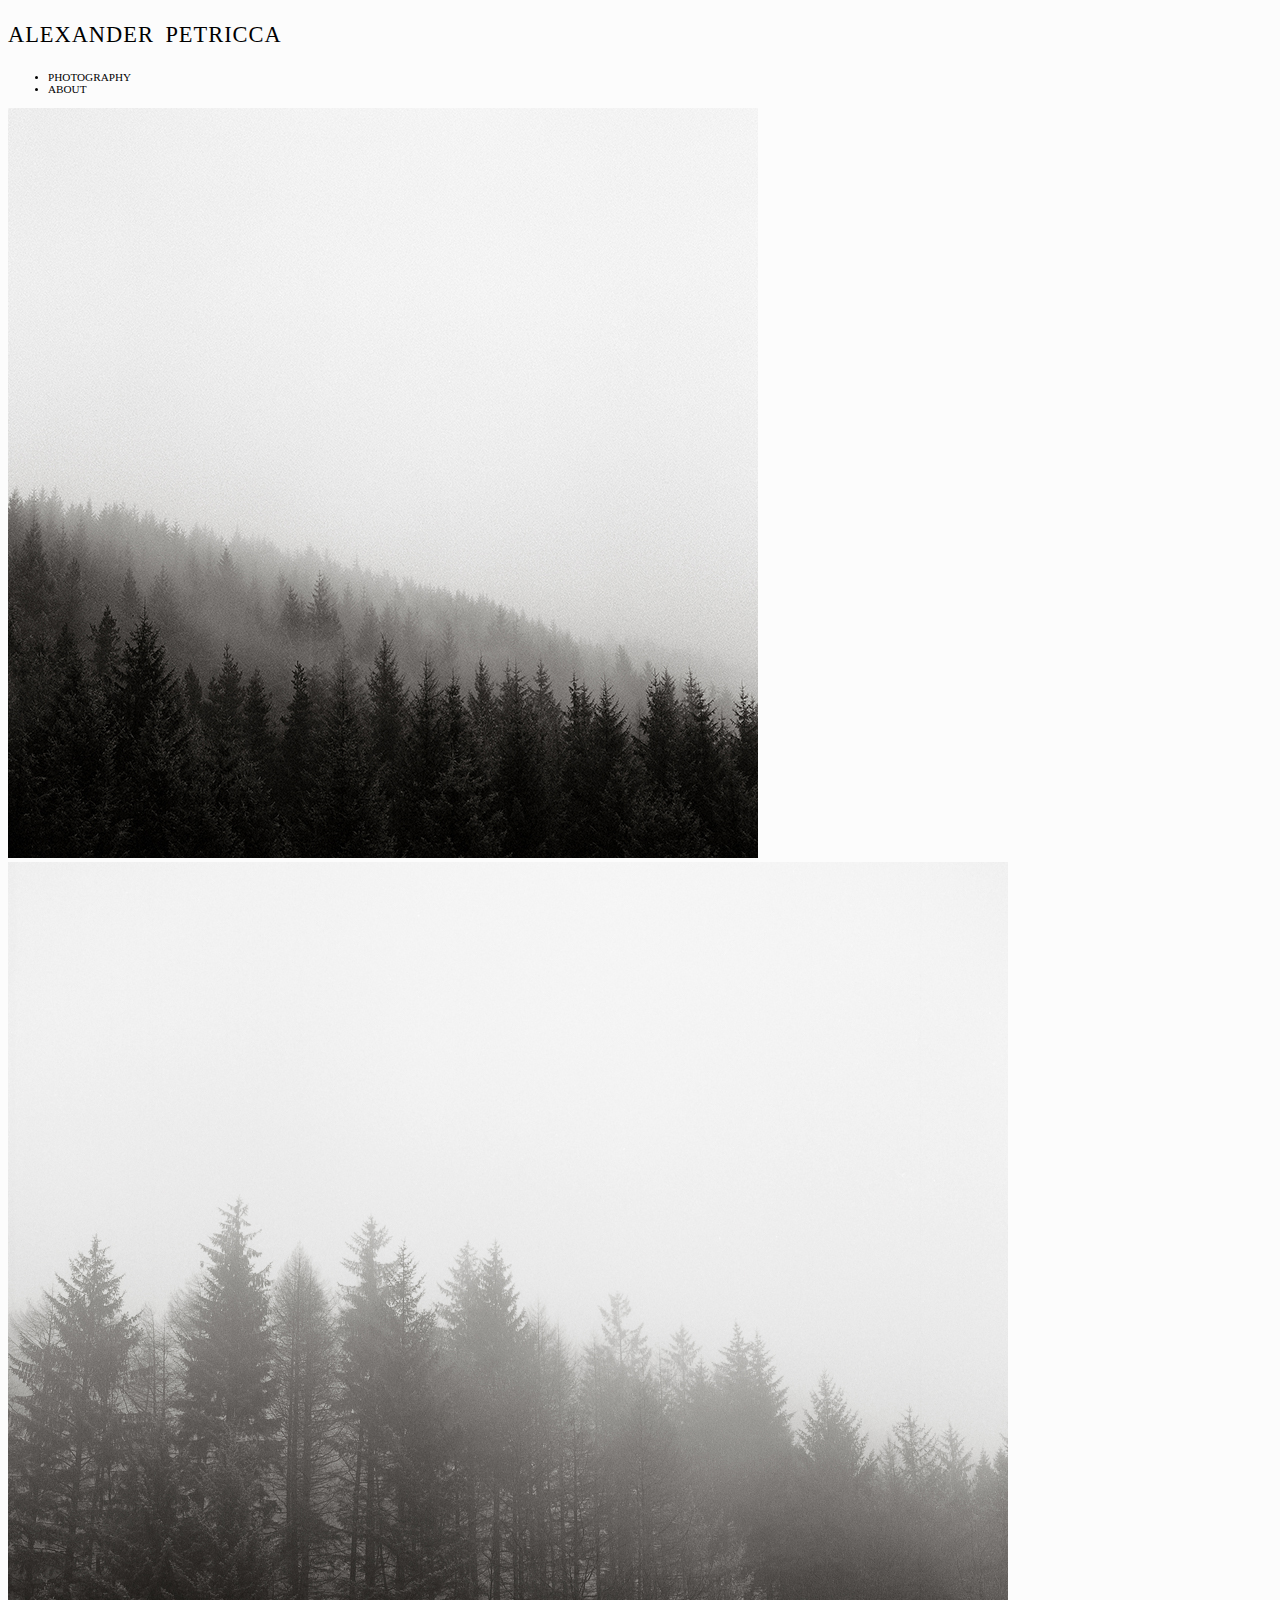
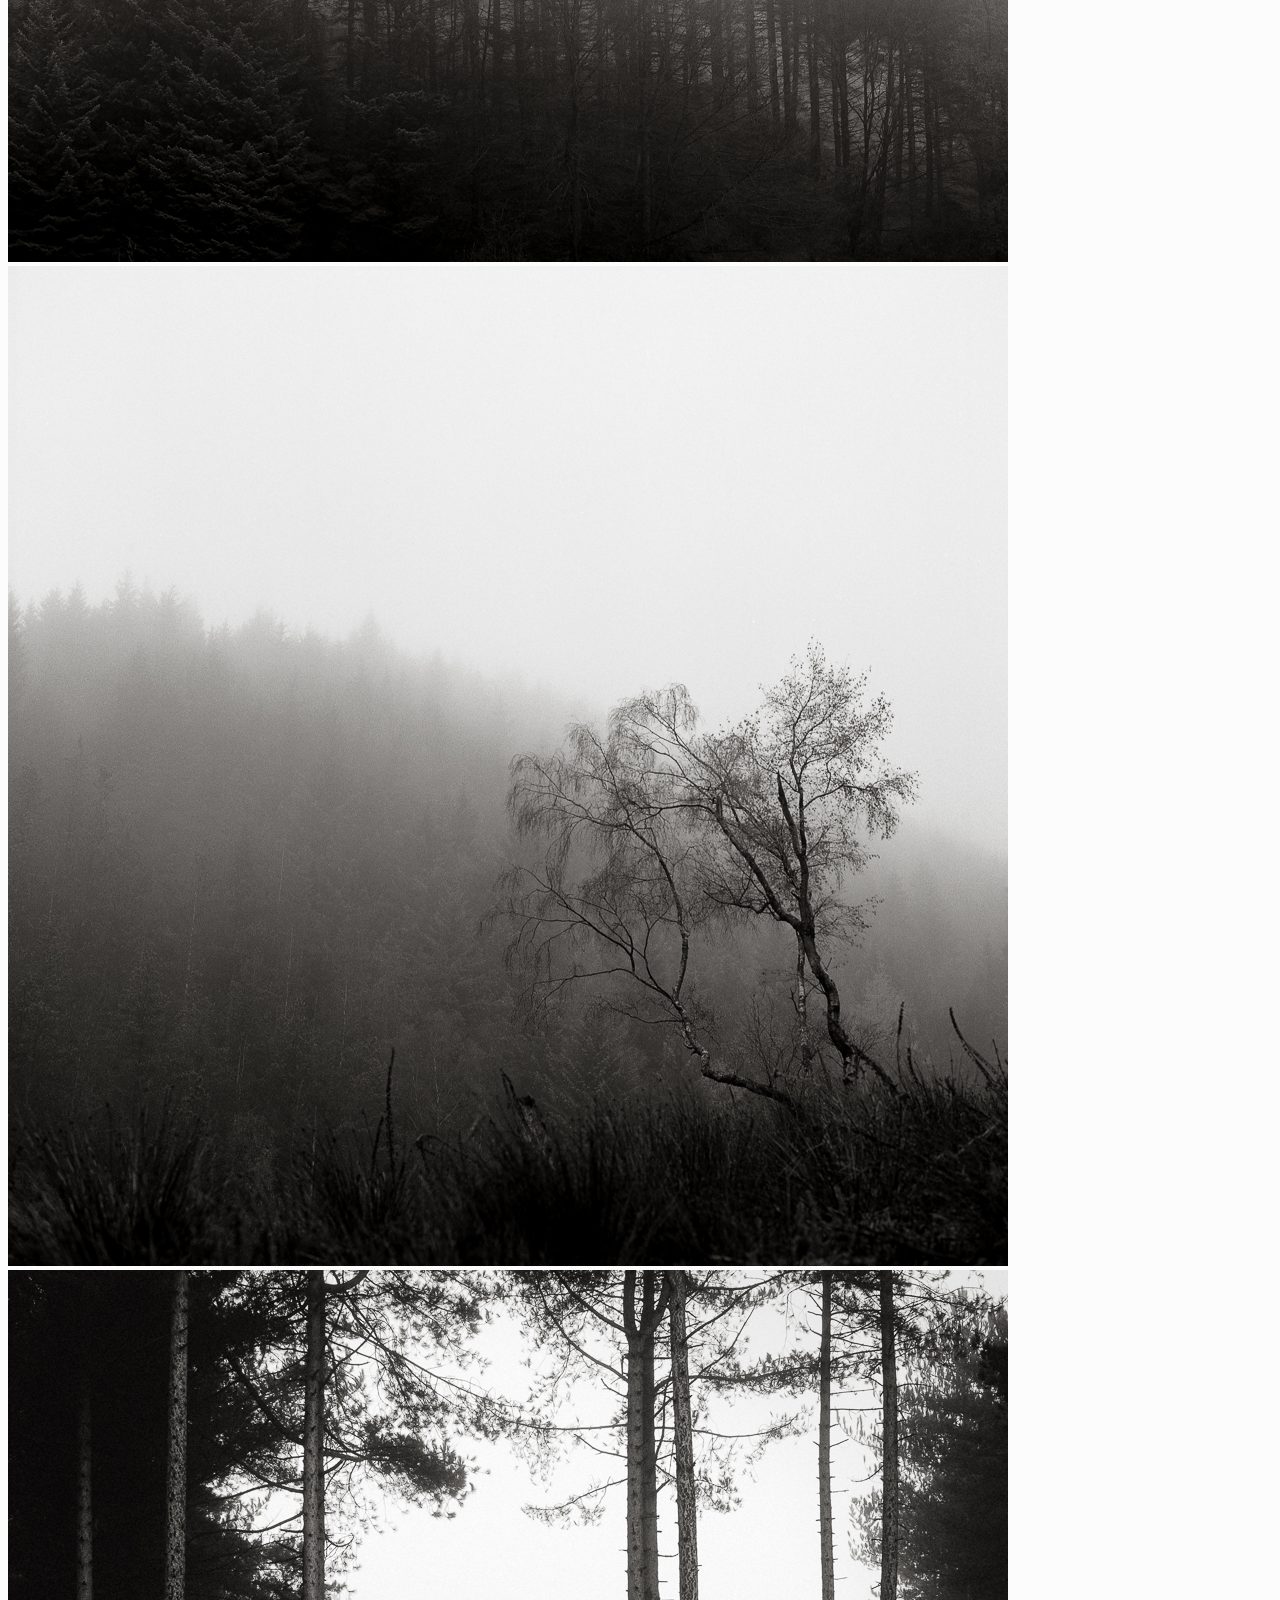
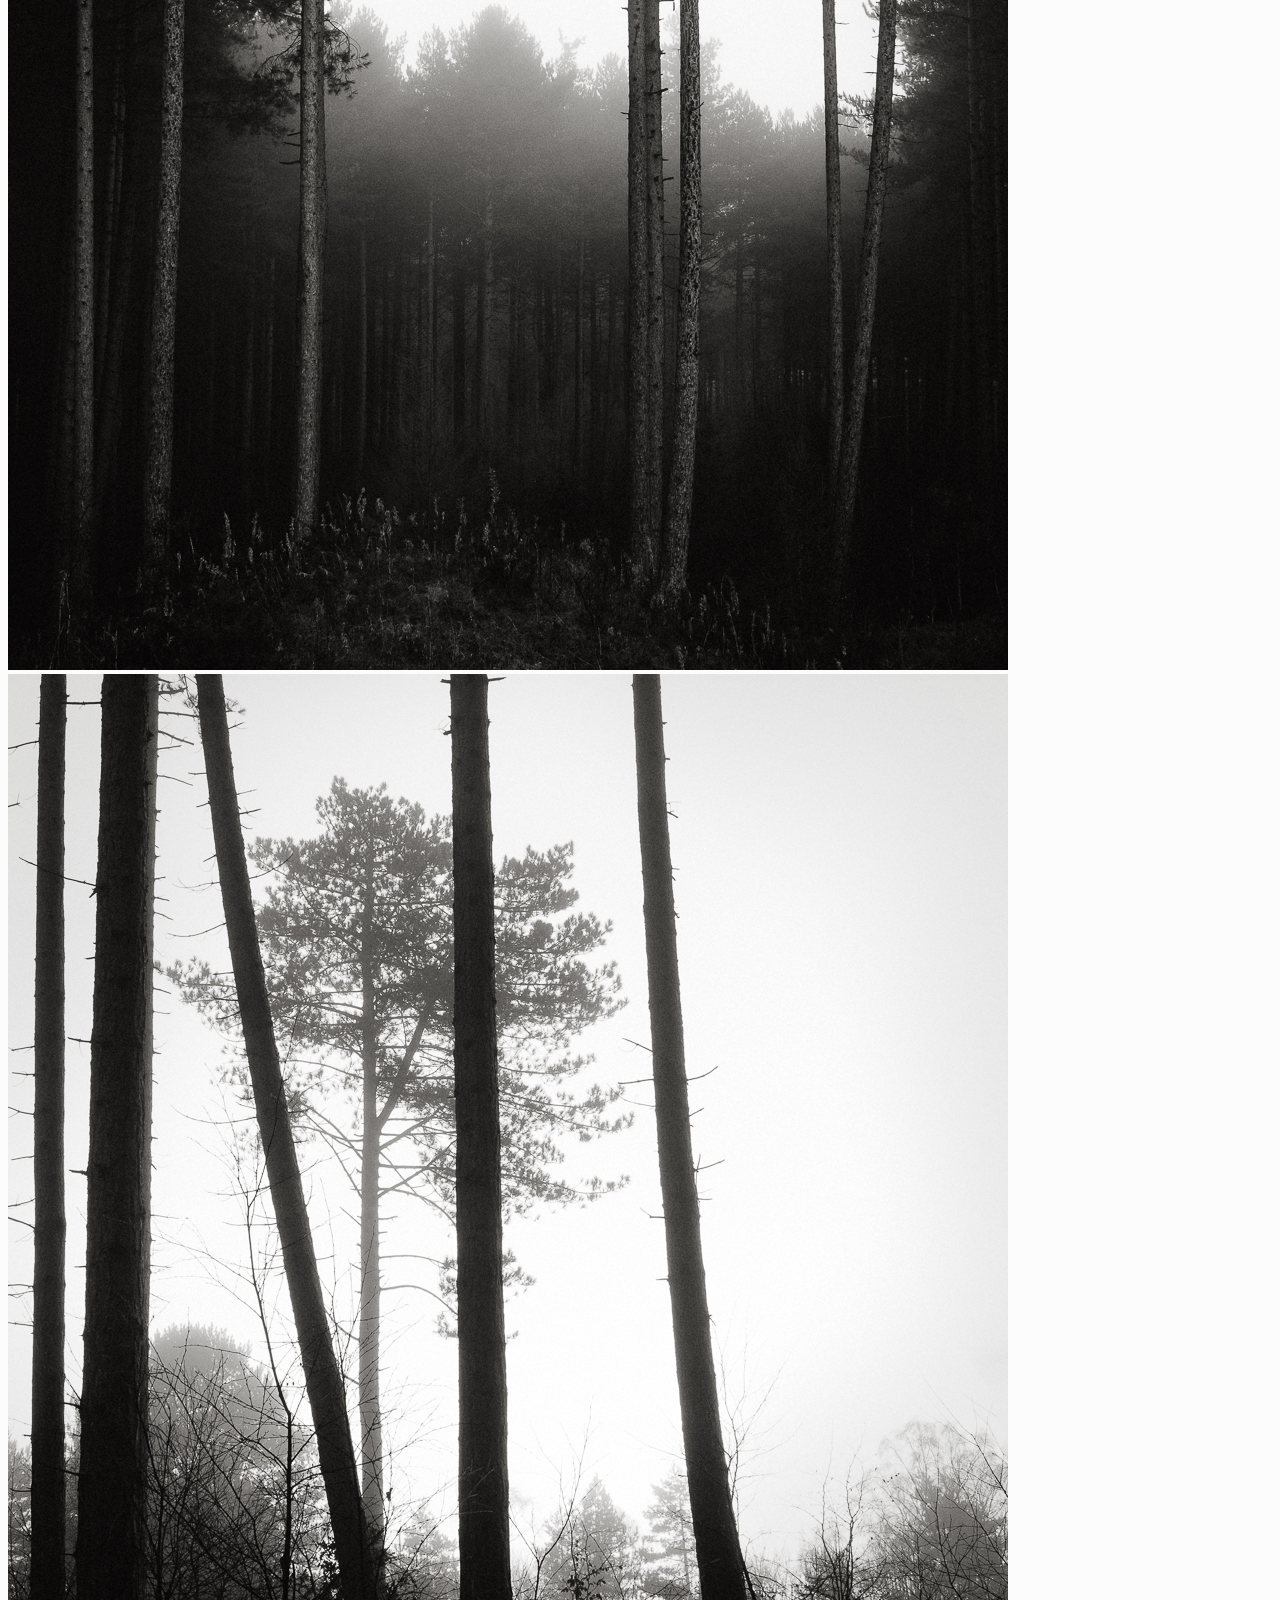
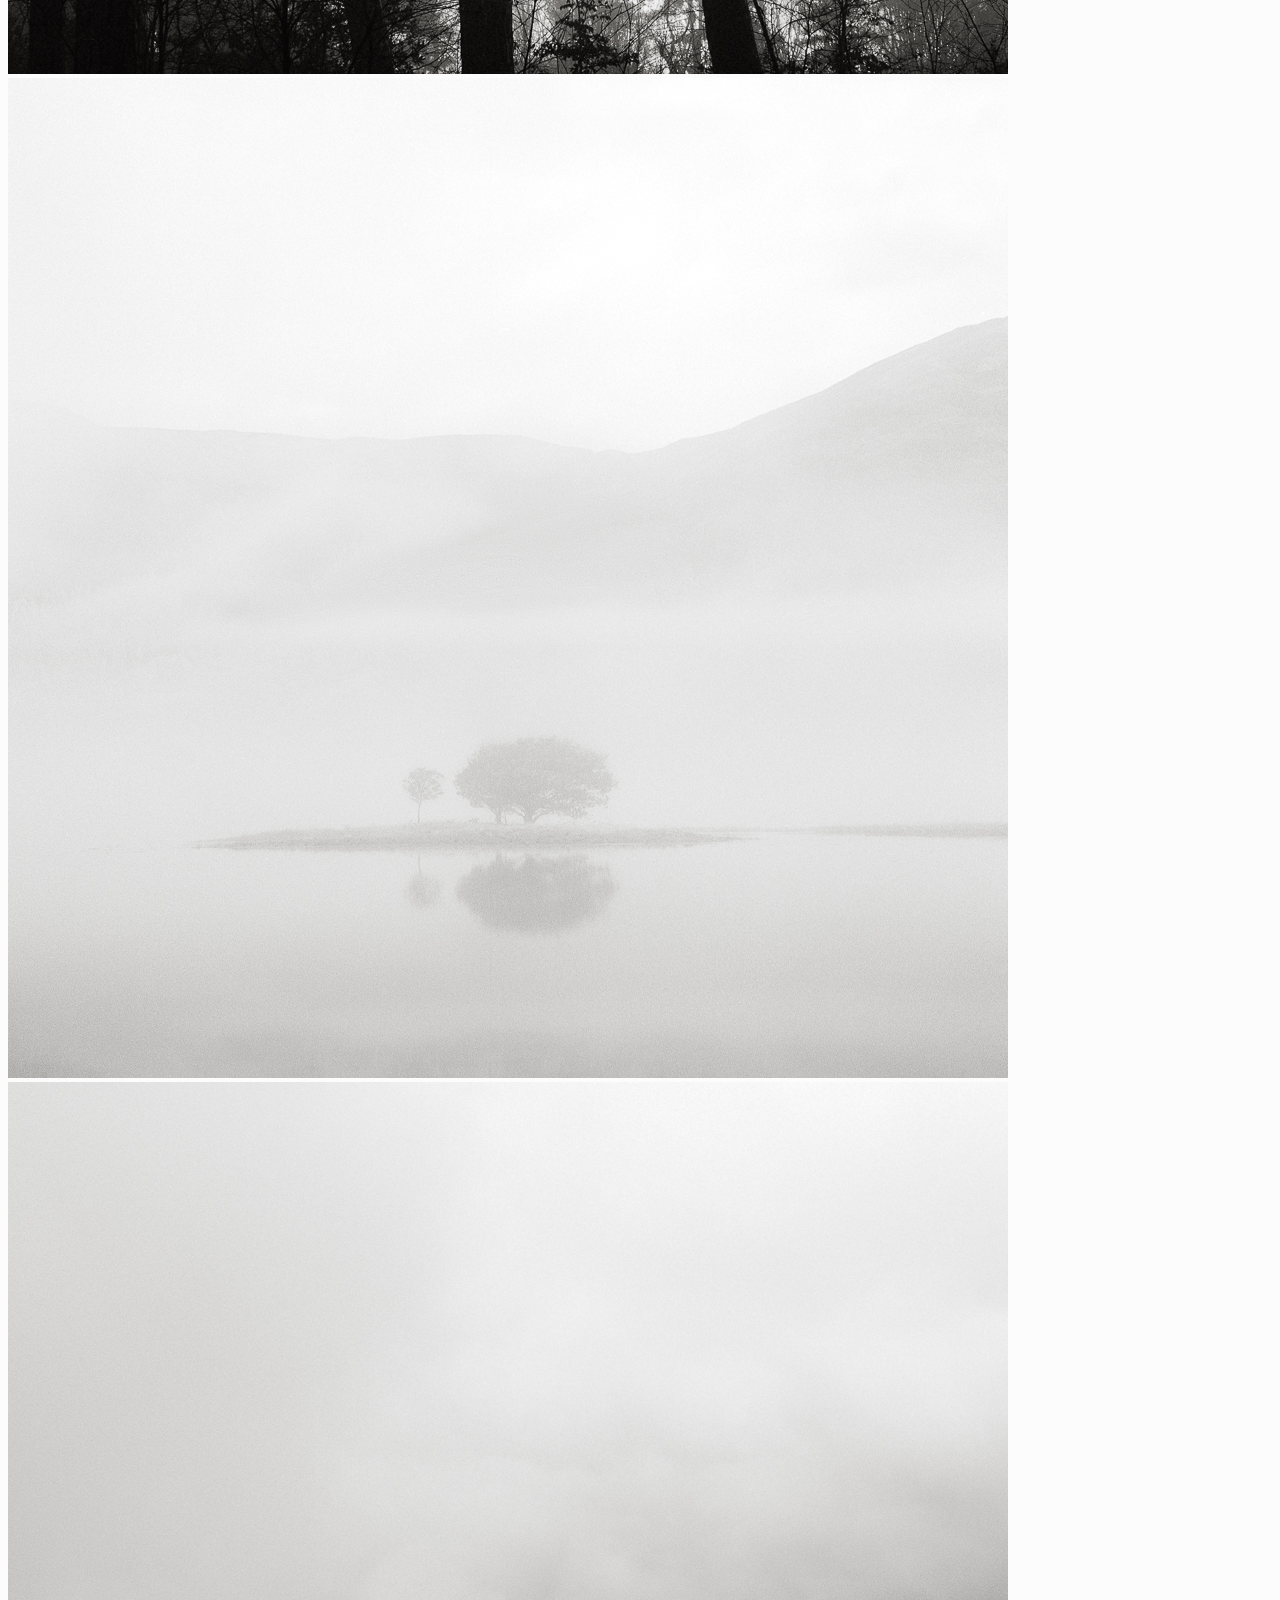
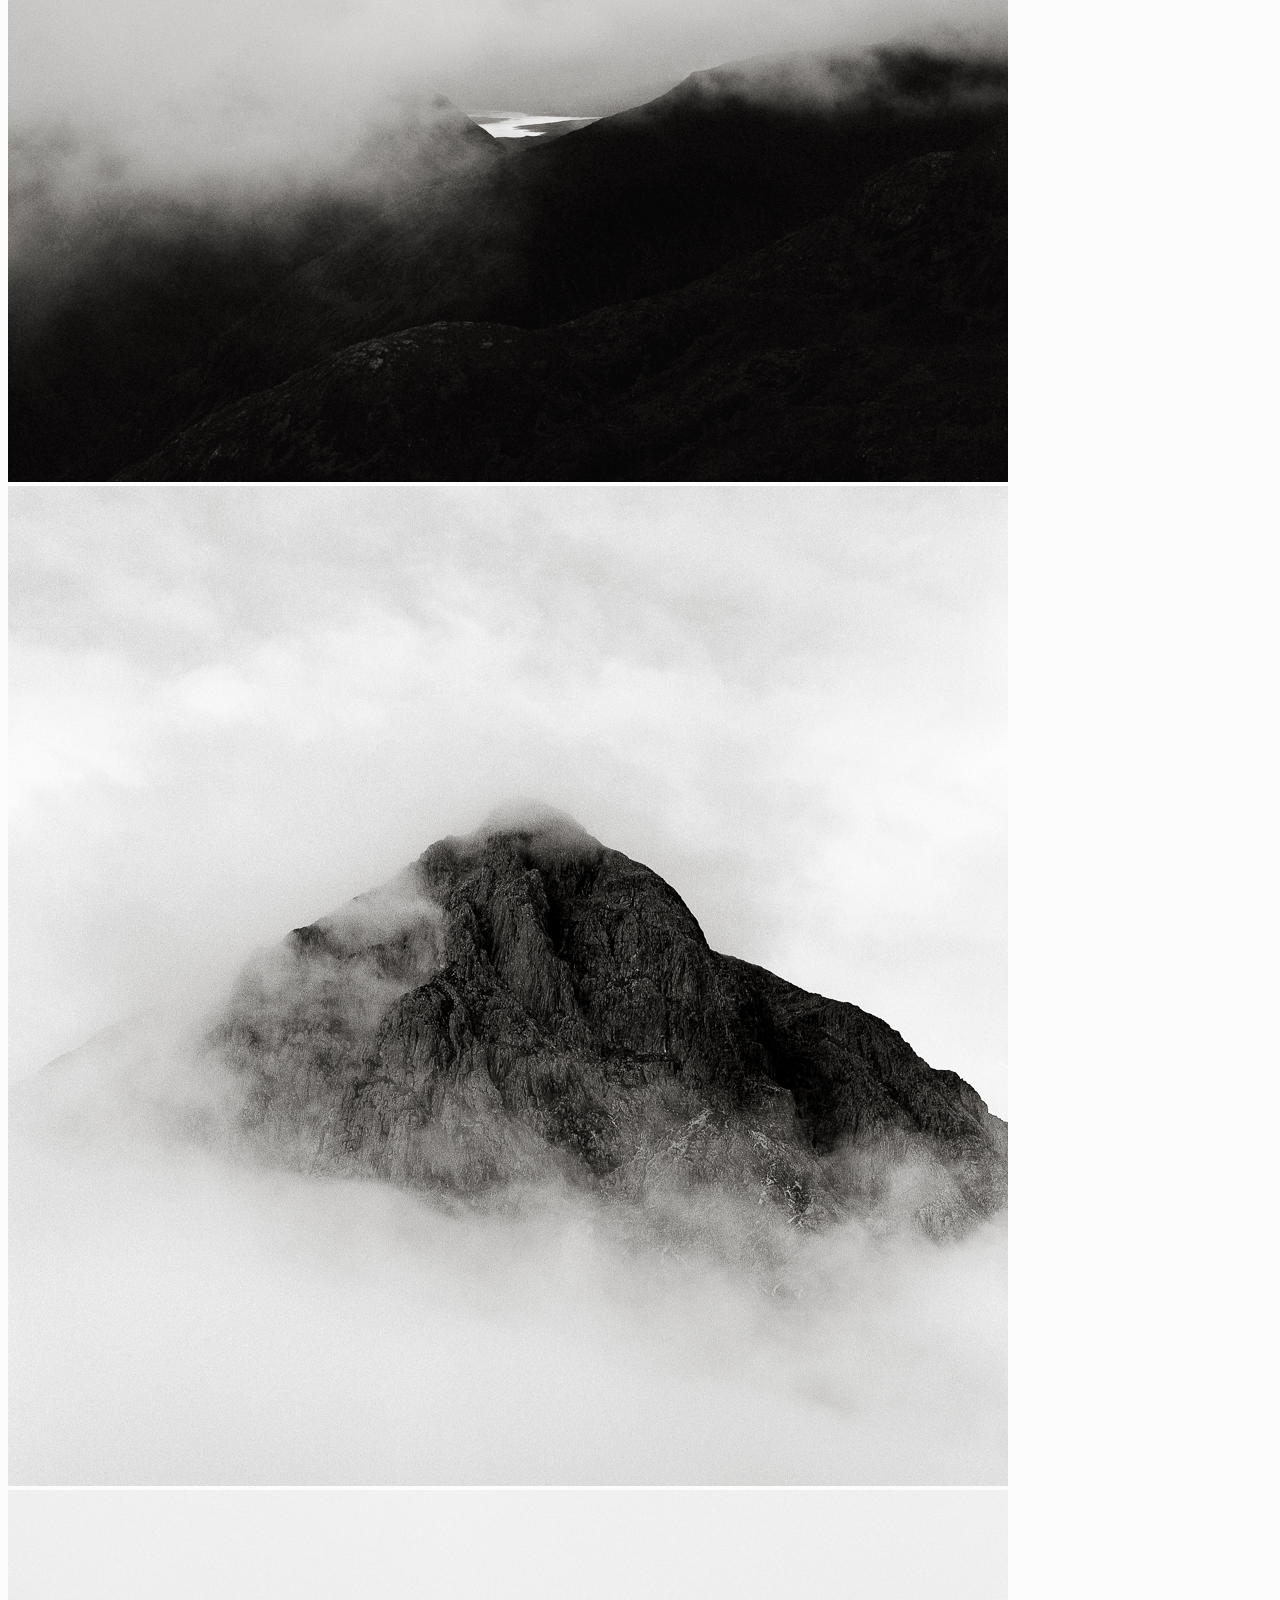
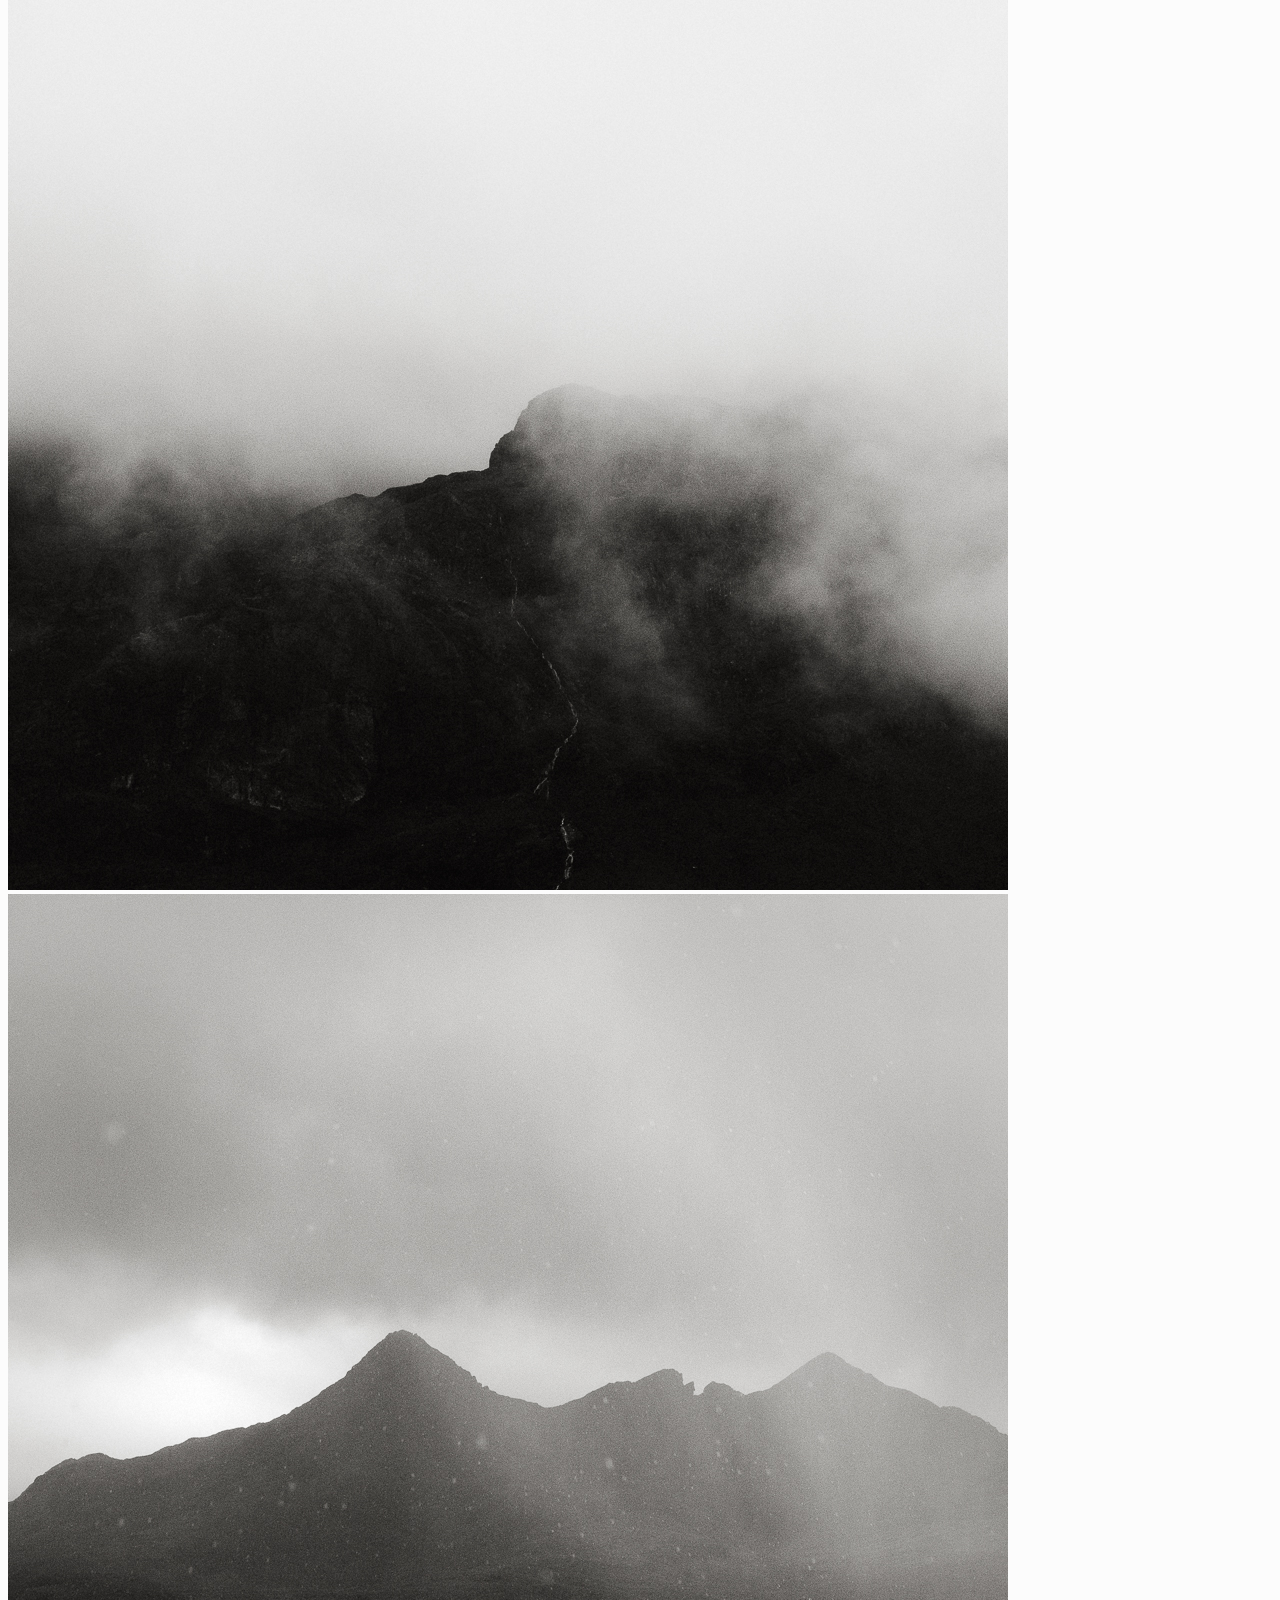
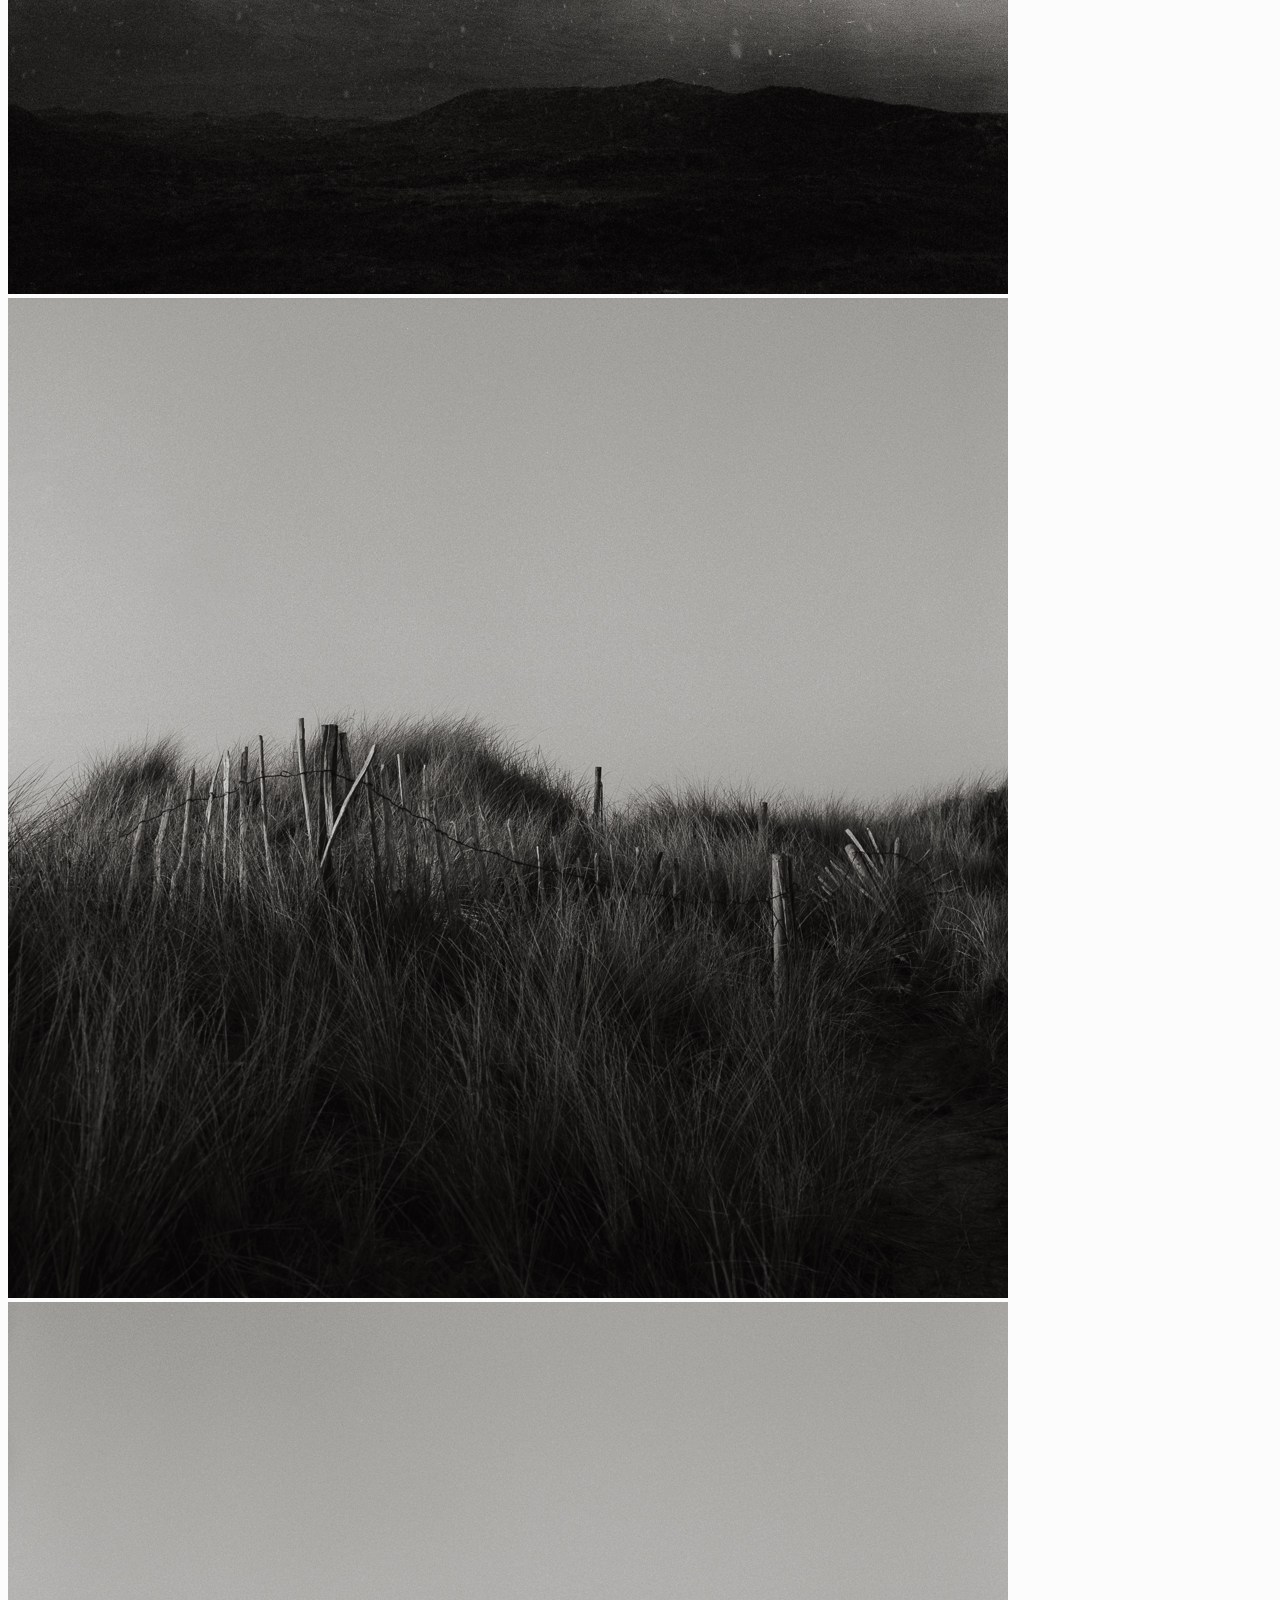
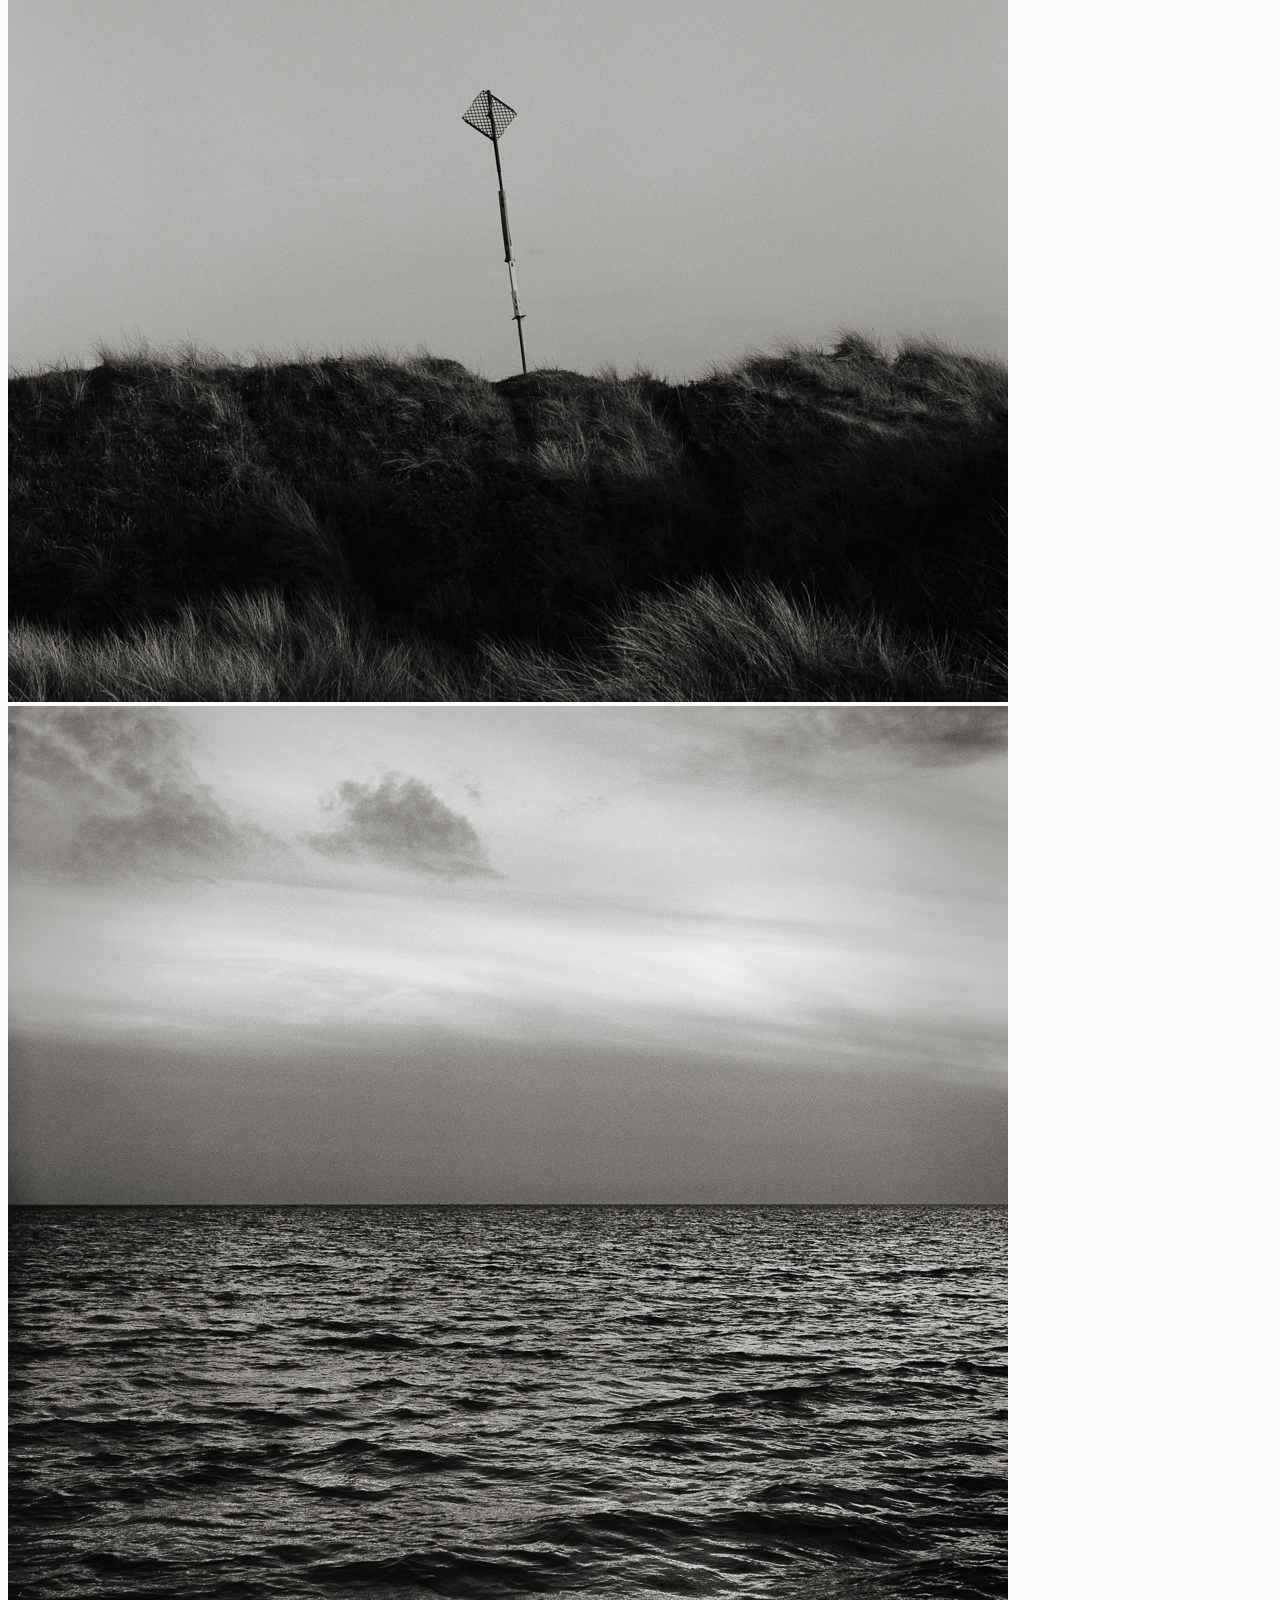
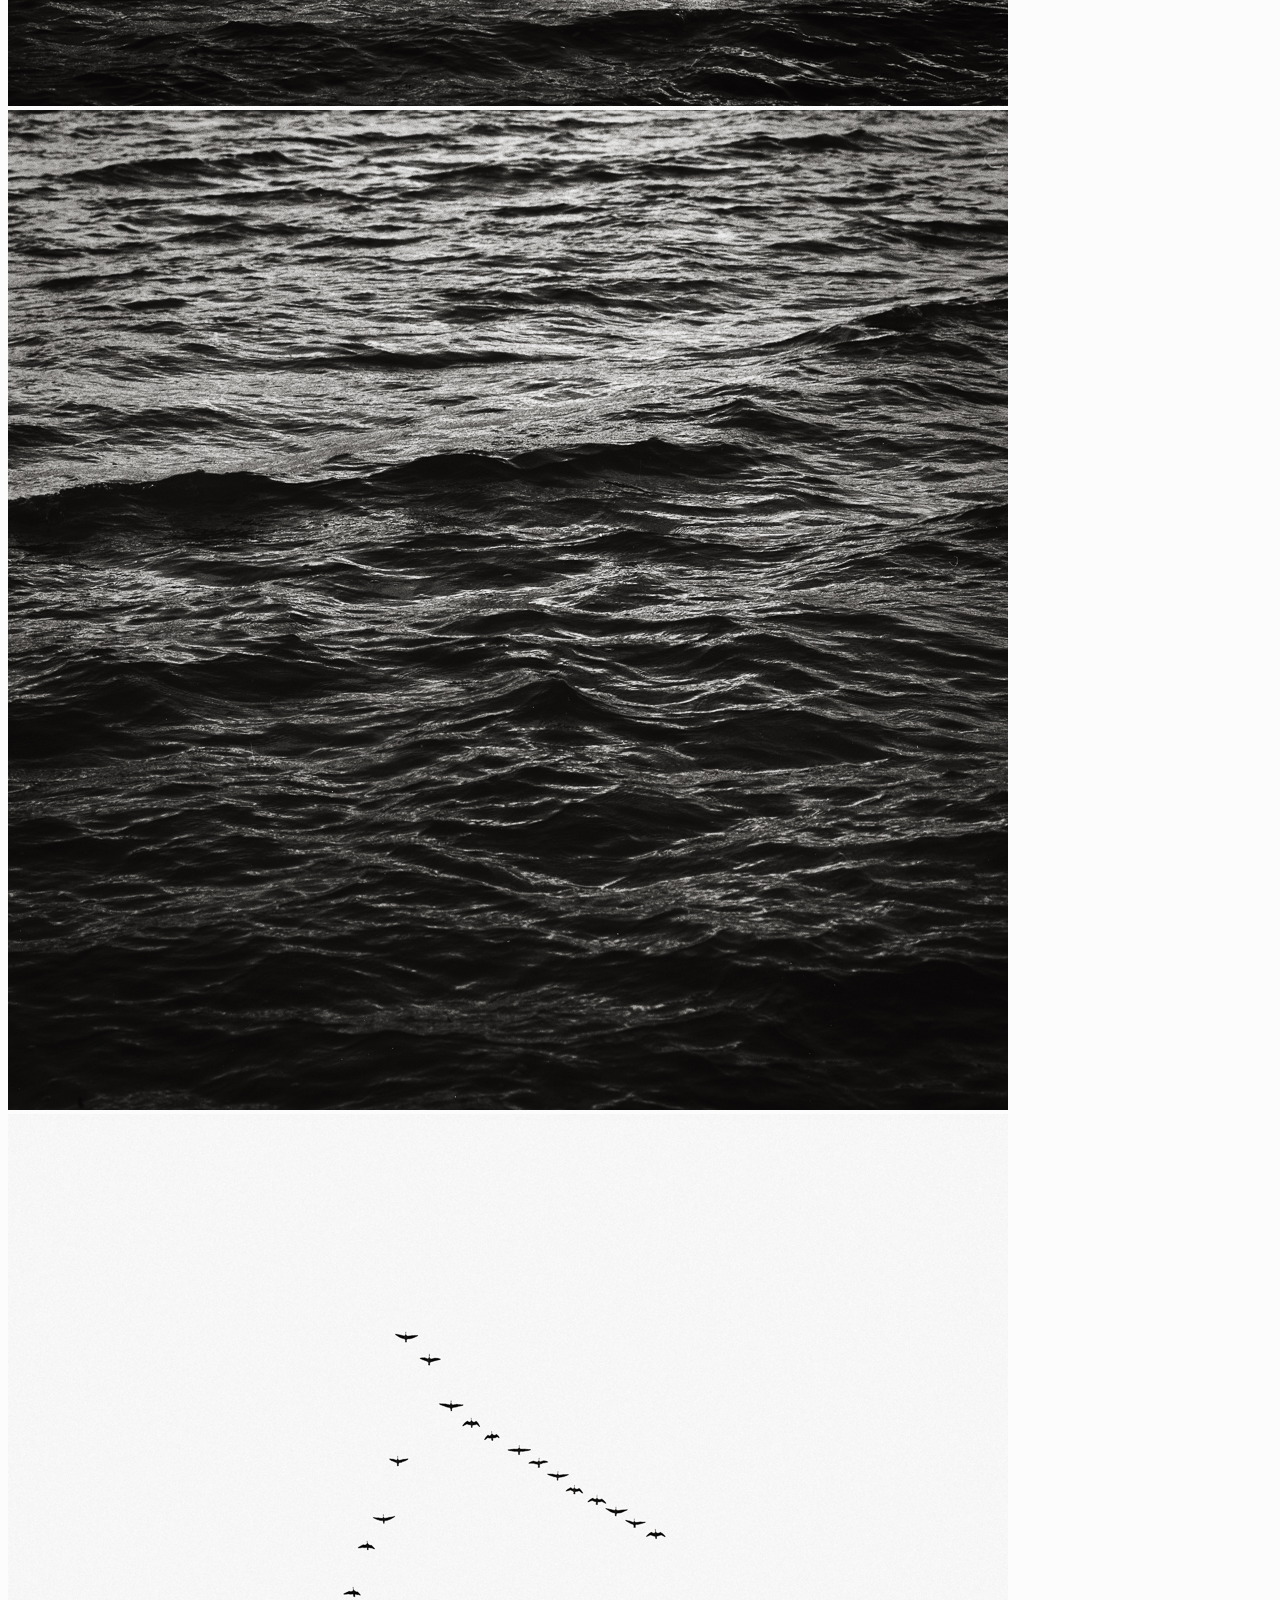
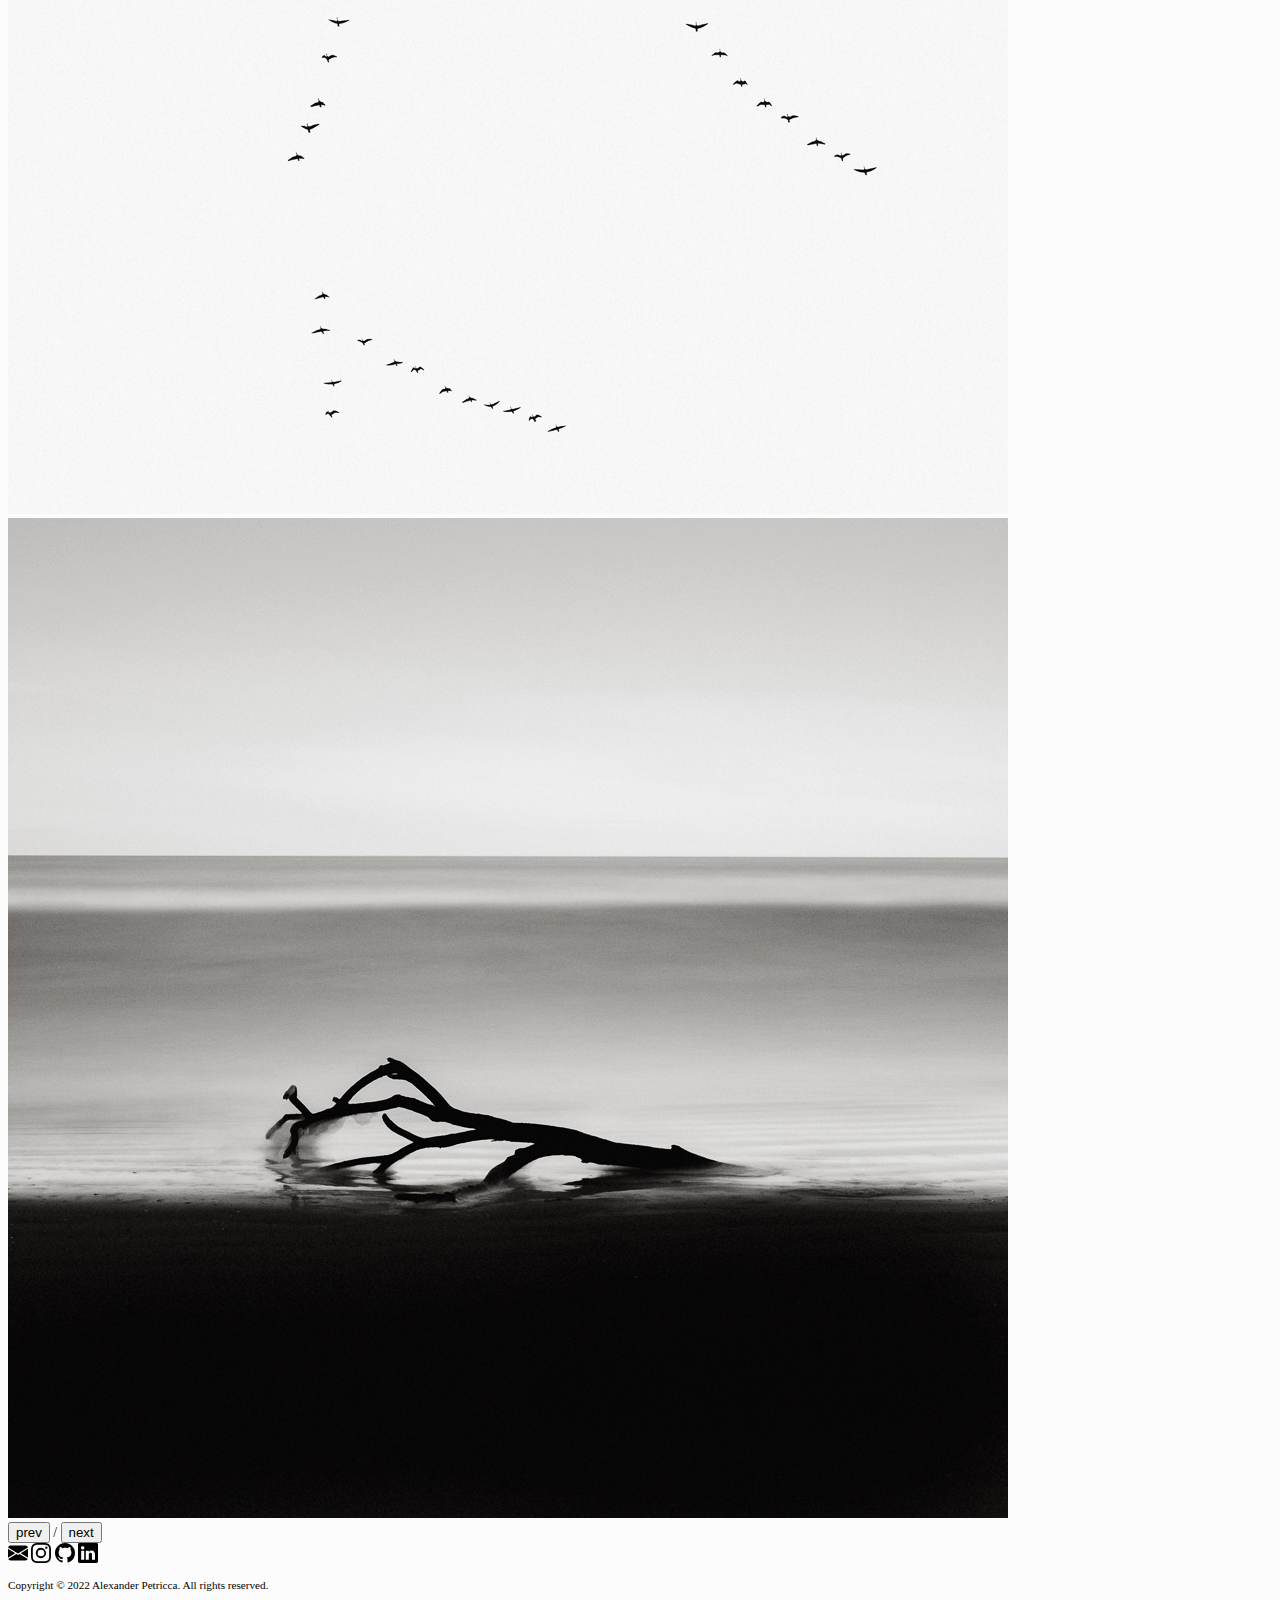
<file: index.html>
<!doctype html>
<html lang="en">
  <head>
    <!-- Required meta tags -->
    <meta charset="utf-8">
    <meta name="viewport" content="width=device-width, initial-scale=1">

    <!-- Bootstrap CSS -->
    <link href="https://cdn.jsdelivr.net/npm/bootstrap@5.1.3/dist/css/bootstrap.min.css" rel="stylesheet" integrity="sha384-1BmE4kWBq78iYhFldvKuhfTAU6auU8tT94WrHftjDbrCEXSU1oBoqyl2QvZ6jIW3" crossorigin="anonymous">

    <!-- CSS -->
    <link href="css/style.css" rel="stylesheet">

    <!-- Font -->

    <link rel="preconnect" href="https://fonts.googleapis.com">
    <link rel="preconnect" href="https://fonts.gstatic.com" crossorigin>
    <link href="https://fonts.googleapis.com/css2?family=Quattrocento&family=Quattrocento+Sans&display=swap" rel="stylesheet">

    <!-- Global site tag (gtag.js) - Google Analytics -->
    <script async src="https://www.googletagmanager.com/gtag/js?id=G-HEYS068V62"></script>
    <script>
      window.dataLayer = window.dataLayer || [];
      function gtag(){dataLayer.push(arguments);}
      gtag('js', new Date());

      gtag('config', 'G-HEYS068V62');
    </script>

    <title>Alexander Petricca</title>
  </head>
  <body>
    <div class="container">

      <header>
        <!-- site title -->
        <div class="row">
          <div class="col text-center mt-5">
            <p id="main-header"><a href="index.html">ALEXANDER PETRICCA</a></p>
          </div>
        </div>

        <!-- Navigation -->
        
        <ul class="nav justify-content-center mb-4">

          <li class="nav-item mx-2">
            <a class="nav-link active" aria-current="page" href="index.html">PHOTOGRAPHY</a>
          </li>

          <li class="nav-item mx-2">
            <a class="nav-link" href="about.html">ABOUT</a>
          </li>

        </ul>

      </header>

      <section>
        <div class="row">
          <div class="col mt-4 mb-2">

            <div id="carouselExampleControls" class="carousel slide carousel-fade" data-bs-ride="carousel">
              <div class="carousel-inner">

                <div class="carousel-item active" data-bs-interval="10000">
                  <img src="images/photography/Alexander-Petricca-Arboribus-181118-SnakePass-1.jpg" class="d-block w-100 mx-auto slider-image" alt="portfolio image">
                </div>

                <div class="carousel-item" data-bs-interval="10000">
                  <img src="images/photography/Alexander-Petricca-Arboribus-181118-SnakePass-2.jpg" class="d-block w-100 mx-auto slider-image" alt="portfolio image">
                </div>

                <div class="carousel-item" data-bs-interval="10000">
                  <img src="images/photography/Alexander-Petricca-Arboribus-181118-SnakePass-3.jpg" class="d-block w-100 mx-auto slider-image" alt="portfolio image">
                </div>

                <div class="carousel-item" data-bs-interval="10000">
                  <img src="images/photography/Alexander-Petricca-Arboribus-210120-Formby-1.jpg" class="d-block w-100 mx-auto slider-image" alt="portfolio image">
                </div>

                <div class="carousel-item" data-bs-interval="10000">
                  <img src="images/photography/Alexander-Petricca-Arboribus-210120-Formby-9.jpg" class="d-block w-100 mx-auto slider-image" alt="portfolio image">
                </div>

                <div class="carousel-item" data-bs-interval="10000">
                  <img src="images/photography/Alexander-Petricca-Arboribus-201019-GlenCoe-1.jpg" class="d-block w-100 mx-auto slider-image" alt="portfolio image">
                </div>

                <div class="carousel-item" data-bs-interval="10000">
                  <img src="images/photography/Alexander-Petricca-Terra-031120-GlenCoe-1.jpg" class="d-block w-100 mx-auto slider-image" alt="portfolio image">
                </div>

                <div class="carousel-item" data-bs-interval="10000">
                  <img src="images/photography/Alexander-Petricca-Terra-151019-GlenEtive-1.jpg" class="d-block w-100 mx-auto slider-image" alt="portfolio image">
                </div>

                <div class="carousel-item" data-bs-interval="10000">
                  <img src="images/photography/Alexander-Petricca-Terra-031120-GlenCoe-5.jpg" class="d-block w-100 mx-auto slider-image" alt="portfolio image">
                </div>

                <div class="carousel-item" data-bs-interval="10000">
                  <img src="images/photography/Alexander-Petricca-Terra-031120-GlenCoe-7.jpg" class="d-block w-100 mx-auto slider-image" alt="portfolio image">
                </div>

                <div class="carousel-item" data-bs-interval="10000">
                  <img src="images/photography/Alexander-Petricca-Domus-240620-Hightown-2.jpg" class="d-block w-100 mx-auto slider-image" alt="portfolio image">
                </div>

                <div class="carousel-item" data-bs-interval="10000">
                  <img src="images/photography/Alexander-Petricca-Domus-240620-Hightown-4.jpg" class="d-block w-100 mx-auto slider-image" alt="portfolio image">
                </div>

                <div class="carousel-item" data-bs-interval="10000">
                  <img src="images/photography/Alexander-Petricca-Domus-030720-Hightown-1.jpg" class="d-block w-100 mx-auto slider-image" alt="portfolio image">
                </div>

                <div class="carousel-item" data-bs-interval="10000">
                  <img src="images/photography/Alexander-Petricca-Domus-030720-Hightown-2.jpg" class="d-block w-100 mx-auto slider-image" alt="portfolio image">
                </div>

                <div class="carousel-item" data-bs-interval="10000">
                  <img src="images/photography/Alexander-Petricca-Domus-051020-Crosby-2.jpg" class="d-block w-100 mx-auto slider-image" alt="portfolio image">
                </div>

                <div class="carousel-item" data-bs-interval="10000">
                  <img src="images/photography/Alexander-Petricca-120121-Formby-7.jpg" class="d-block w-100 mx-auto slider-image" alt="portfolio image">
                </div>

              </div>
            </div>
          </div>
        </div>

        <div class="row">
          <div class="col my-4 text-center">
            <span>
              <button class="gallery-button" type="button" data-bs-target="#carouselExampleControls" data-bs-slide="prev">prev</button> / 
              <button class="gallery-button" type="button" data-bs-target="#carouselExampleControls" data-bs-slide="next">next</button>
            </span>
          </div>
        </div>

      </section>

      <footer>

        <!-- social -->
        <div class="row my-5">
          <div class="col text-center">

            <a href="mailto:alexander@petricca.co.uk" target="_blank">
              <svg xmlns="http://www.w3.org/2000/svg" fill="currentColor" class="bi bi-envelope-fill mx-2 social-icon" viewBox="0 0 16 16">
                <path d="M.05 3.555A2 2 0 0 1 2 2h12a2 2 0 0 1 1.95 1.555L8 8.414.05 3.555ZM0 4.697v7.104l5.803-3.558L0 4.697ZM6.761 8.83l-6.57 4.027A2 2 0 0 0 2 14h12a2 2 0 0 0 1.808-1.144l-6.57-4.027L8 9.586l-1.239-.757Zm3.436-.586L16 11.801V4.697l-5.803 3.546Z"/>
              </svg>
            </a>

            <a href="https://www.instagram.com/alexanderpetricca/" target="_blank">
              <svg xmlns="http://www.w3.org/2000/svg" fill="currentColor" class="bi bi-instagram mx-2 social-icon" viewBox="0 0 16 16">
                <path d="M8 0C5.829 0 5.556.01 4.703.048 3.85.088 3.269.222 2.76.42a3.917 3.917 0 0 0-1.417.923A3.927 3.927 0 0 0 .42 2.76C.222 3.268.087 3.85.048 4.7.01 5.555 0 5.827 0 8.001c0 2.172.01 2.444.048 3.297.04.852.174 1.433.372 1.942.205.526.478.972.923 1.417.444.445.89.719 1.416.923.51.198 1.09.333 1.942.372C5.555 15.99 5.827 16 8 16s2.444-.01 3.298-.048c.851-.04 1.434-.174 1.943-.372a3.916 3.916 0 0 0 1.416-.923c.445-.445.718-.891.923-1.417.197-.509.332-1.09.372-1.942C15.99 10.445 16 10.173 16 8s-.01-2.445-.048-3.299c-.04-.851-.175-1.433-.372-1.941a3.926 3.926 0 0 0-.923-1.417A3.911 3.911 0 0 0 13.24.42c-.51-.198-1.092-.333-1.943-.372C10.443.01 10.172 0 7.998 0h.003zm-.717 1.442h.718c2.136 0 2.389.007 3.232.046.78.035 1.204.166 1.486.275.373.145.64.319.92.599.28.28.453.546.598.92.11.281.24.705.275 1.485.039.843.047 1.096.047 3.231s-.008 2.389-.047 3.232c-.035.78-.166 1.203-.275 1.485a2.47 2.47 0 0 1-.599.919c-.28.28-.546.453-.92.598-.28.11-.704.24-1.485.276-.843.038-1.096.047-3.232.047s-2.39-.009-3.233-.047c-.78-.036-1.203-.166-1.485-.276a2.478 2.478 0 0 1-.92-.598 2.48 2.48 0 0 1-.6-.92c-.109-.281-.24-.705-.275-1.485-.038-.843-.046-1.096-.046-3.233 0-2.136.008-2.388.046-3.231.036-.78.166-1.204.276-1.486.145-.373.319-.64.599-.92.28-.28.546-.453.92-.598.282-.11.705-.24 1.485-.276.738-.034 1.024-.044 2.515-.045v.002zm4.988 1.328a.96.96 0 1 0 0 1.92.96.96 0 0 0 0-1.92zm-4.27 1.122a4.109 4.109 0 1 0 0 8.217 4.109 4.109 0 0 0 0-8.217zm0 1.441a2.667 2.667 0 1 1 0 5.334 2.667 2.667 0 0 1 0-5.334z"/>
              </svg>
            </a>

            <a href="https://github.com/Petchalxande" target="_blank">
              <svg xmlns="http://www.w3.org/2000/svg" fill="currentColor" class="bi bi-github mx-2 social-icon" viewBox="0 0 16 16">
                <path d="M8 0C3.58 0 0 3.58 0 8c0 3.54 2.29 6.53 5.47 7.59.4.07.55-.17.55-.38 0-.19-.01-.82-.01-1.49-2.01.37-2.53-.49-2.69-.94-.09-.23-.48-.94-.82-1.13-.28-.15-.68-.52-.01-.53.63-.01 1.08.58 1.23.82.72 1.21 1.87.87 2.33.66.07-.52.28-.87.51-1.07-1.78-.2-3.64-.89-3.64-3.95 0-.87.31-1.59.82-2.15-.08-.2-.36-1.02.08-2.12 0 0 .67-.21 2.2.82.64-.18 1.32-.27 2-.27.68 0 1.36.09 2 .27 1.53-1.04 2.2-.82 2.2-.82.44 1.1.16 1.92.08 2.12.51.56.82 1.27.82 2.15 0 3.07-1.87 3.75-3.65 3.95.29.25.54.73.54 1.48 0 1.07-.01 1.93-.01 2.2 0 .21.15.46.55.38A8.012 8.012 0 0 0 16 8c0-4.42-3.58-8-8-8z"/>
              </svg>
            </a>

            <a href="https://www.linkedin.com/in/alexander-petricca-1a590396/" target="_blank">
              <svg xmlns="http://www.w3.org/2000/svg" fill="currentColor" class="bi bi-linkedin mx-2 social-icon" viewBox="0 0 16 16">
                <path d="M0 1.146C0 .513.526 0 1.175 0h13.65C15.474 0 16 .513 16 1.146v13.708c0 .633-.526 1.146-1.175 1.146H1.175C.526 16 0 15.487 0 14.854V1.146zm4.943 12.248V6.169H2.542v7.225h2.401zm-1.2-8.212c.837 0 1.358-.554 1.358-1.248-.015-.709-.52-1.248-1.342-1.248-.822 0-1.359.54-1.359 1.248 0 .694.521 1.248 1.327 1.248h.016zm4.908 8.212V9.359c0-.216.016-.432.08-.586.173-.431.568-.878 1.232-.878.869 0 1.216.662 1.216 1.634v3.865h2.401V9.25c0-2.22-1.184-3.252-2.764-3.252-1.274 0-1.845.7-2.165 1.193v.025h-.016a5.54 5.54 0 0 1 .016-.025V6.169h-2.4c.03.678 0 7.225 0 7.225h2.4z"/>
              </svg>
            </a>

          </div>
        </div>

        <!-- copyright -->
        <div class="row"> 
          <div class="col text-center" id="copyright">
            <p>Copyright © 2022 Alexander Petricca. All rights reserved.</p>
          </div>
        </div>
        
      </footer>

    </div>

    <script src="https://cdn.jsdelivr.net/npm/bootstrap@5.1.3/dist/js/bootstrap.bundle.min.js" integrity="sha384-ka7Sk0Gln4gmtz2MlQnikT1wXgYsOg+OMhuP+IlRH9sENBO0LRn5q+8nbTov4+1p" crossorigin="anonymous"></script>
  </body>
</html>
</file>
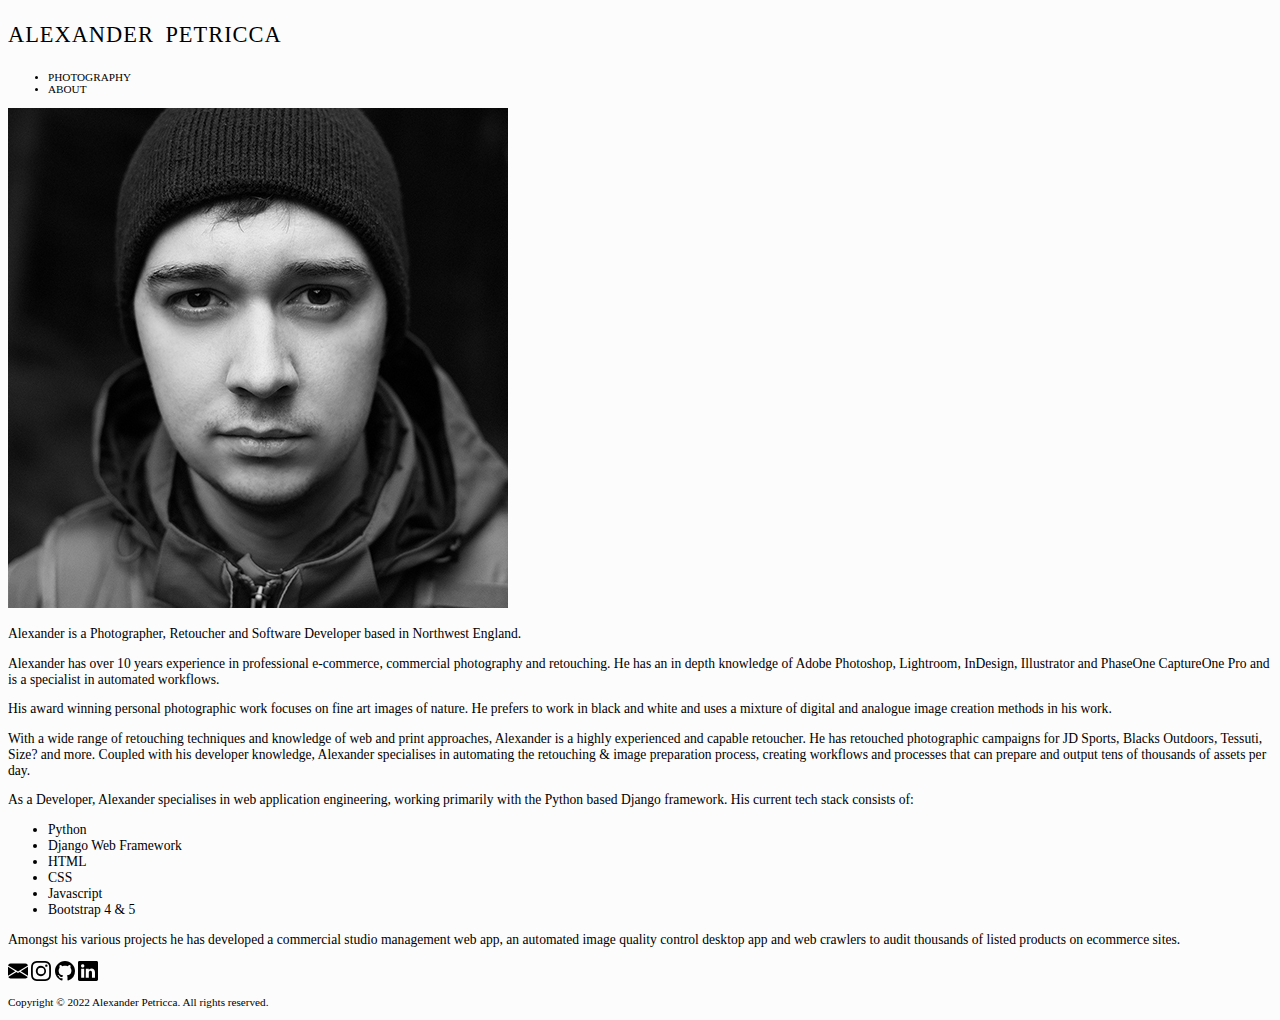
<file: about.html>
<!doctype html>
<html lang="en">
  <head>
    <!-- Required meta tags -->
    <meta charset="utf-8">
    <meta name="viewport" content="width=device-width, initial-scale=1">

    <!-- Bootstrap CSS -->
    <link href="https://cdn.jsdelivr.net/npm/bootstrap@5.1.3/dist/css/bootstrap.min.css" rel="stylesheet" integrity="sha384-1BmE4kWBq78iYhFldvKuhfTAU6auU8tT94WrHftjDbrCEXSU1oBoqyl2QvZ6jIW3" crossorigin="anonymous">

    <!-- CSS -->
    <link href="css/style.css" rel="stylesheet">

    <!-- Font -->

    <link rel="preconnect" href="https://fonts.googleapis.com">
    <link rel="preconnect" href="https://fonts.gstatic.com" crossorigin>
    <link href="https://fonts.googleapis.com/css2?family=Quattrocento&family=Quattrocento+Sans&display=swap" rel="stylesheet">

    <!-- Global site tag (gtag.js) - Google Analytics -->
    <script async src="https://www.googletagmanager.com/gtag/js?id=G-HEYS068V62"></script>
    <script>
      window.dataLayer = window.dataLayer || [];
      function gtag(){dataLayer.push(arguments);}
      gtag('js', new Date());

      gtag('config', 'G-HEYS068V62');
    </script>

    <title>Alexander Petricca</title>
  </head>
  <body>
    <div class="container">

      <header>
        <!-- site title -->
        <div class="row">
          <div class="col text-center mt-5">
            <p id="main-header"><a href="index.html">ALEXANDER PETRICCA</a></p>
          </div>
        </div>

        <!-- Navigation -->
        
        <ul class="nav justify-content-center mb-4">

          <li class="nav-item mx-2">
            <a class="nav-link active" aria-current="page" href="index.html">PHOTOGRAPHY</a>
          </li>

          <li class="nav-item mx-2">
            <a class="nav-link" href="about.html">ABOUT</a>
          </li>

        </ul>

      </header>

      <section>
        <div class="row mx-4">
            <div class="col-lg my-4 text-center">
                <img id="about-portrait" class="img-fluid" src="images/AlexanderPetriccaPortrait2017_LRSQ.jpg">
            </div>
            <div class="col-lg my-4">
                <p>
                  Alexander is a Photographer, Retoucher and Software Developer based in Northwest England.
                </p>
                <p>
                  Alexander has over 10 years experience in professional e-commerce, commercial photography and retouching. He has an in depth knowledge of Adobe 
                  Photoshop, Lightroom, InDesign, Illustrator and PhaseOne CaptureOne Pro and is a specialist in automated workflows.
                </p>
                <p>
                  His award winning personal photographic work focuses on fine art images of nature. He prefers to work in black and white and uses a mixture of 
                  digital and analogue image creation methods in his work.
                </p>
                <p>
                  With a wide range of retouching techniques and knowledge of web and print approaches, Alexander is a highly experienced and capable retoucher. He 
                  has retouched photographic campaigns for JD Sports, Blacks Outdoors, Tessuti, Size? and more. Coupled with his developer knowledge, Alexander 
                  specialises in automating the retouching & image preparation process, creating workflows and processes that can prepare and output tens of thousands of 
                  assets per day. 
                </p>
                <p>
                  As a Developer, Alexander specialises in web application engineering, working primarily with the Python based Django framework. His current 
                  tech stack consists of:
                  <ul>
                    <li>Python</li>
                    <li>Django Web Framework</li>
                    <li>HTML</li>
                    <li>CSS</li>
                    <li>Javascript</li>
                    <li>Bootstrap 4 & 5</li>
                  </ul>
                  Amongst his various projects he has developed a commercial studio management web app, an automated image quality control desktop app and web crawlers to audit 
                  thousands of listed products on ecommerce sites.
                </p>
            </div>
        </div>
            
        </div>
      </section>

      <footer>

        <!-- social -->
        <div class="row my-5">
          <div class="col text-center">

            <a href="mailto:alexander@petricca.co.uk" target="_blank">
              <svg xmlns="http://www.w3.org/2000/svg" fill="currentColor" class="bi bi-envelope-fill mx-2 social-icon" viewBox="0 0 16 16">
                <path d="M.05 3.555A2 2 0 0 1 2 2h12a2 2 0 0 1 1.95 1.555L8 8.414.05 3.555ZM0 4.697v7.104l5.803-3.558L0 4.697ZM6.761 8.83l-6.57 4.027A2 2 0 0 0 2 14h12a2 2 0 0 0 1.808-1.144l-6.57-4.027L8 9.586l-1.239-.757Zm3.436-.586L16 11.801V4.697l-5.803 3.546Z"/>
              </svg>
            </a>

            <a href="https://www.instagram.com/alexanderpetricca/" target="_blank">
              <svg xmlns="http://www.w3.org/2000/svg" fill="currentColor" class="bi bi-instagram mx-2 social-icon" viewBox="0 0 16 16">
                <path d="M8 0C5.829 0 5.556.01 4.703.048 3.85.088 3.269.222 2.76.42a3.917 3.917 0 0 0-1.417.923A3.927 3.927 0 0 0 .42 2.76C.222 3.268.087 3.85.048 4.7.01 5.555 0 5.827 0 8.001c0 2.172.01 2.444.048 3.297.04.852.174 1.433.372 1.942.205.526.478.972.923 1.417.444.445.89.719 1.416.923.51.198 1.09.333 1.942.372C5.555 15.99 5.827 16 8 16s2.444-.01 3.298-.048c.851-.04 1.434-.174 1.943-.372a3.916 3.916 0 0 0 1.416-.923c.445-.445.718-.891.923-1.417.197-.509.332-1.09.372-1.942C15.99 10.445 16 10.173 16 8s-.01-2.445-.048-3.299c-.04-.851-.175-1.433-.372-1.941a3.926 3.926 0 0 0-.923-1.417A3.911 3.911 0 0 0 13.24.42c-.51-.198-1.092-.333-1.943-.372C10.443.01 10.172 0 7.998 0h.003zm-.717 1.442h.718c2.136 0 2.389.007 3.232.046.78.035 1.204.166 1.486.275.373.145.64.319.92.599.28.28.453.546.598.92.11.281.24.705.275 1.485.039.843.047 1.096.047 3.231s-.008 2.389-.047 3.232c-.035.78-.166 1.203-.275 1.485a2.47 2.47 0 0 1-.599.919c-.28.28-.546.453-.92.598-.28.11-.704.24-1.485.276-.843.038-1.096.047-3.232.047s-2.39-.009-3.233-.047c-.78-.036-1.203-.166-1.485-.276a2.478 2.478 0 0 1-.92-.598 2.48 2.48 0 0 1-.6-.92c-.109-.281-.24-.705-.275-1.485-.038-.843-.046-1.096-.046-3.233 0-2.136.008-2.388.046-3.231.036-.78.166-1.204.276-1.486.145-.373.319-.64.599-.92.28-.28.546-.453.92-.598.282-.11.705-.24 1.485-.276.738-.034 1.024-.044 2.515-.045v.002zm4.988 1.328a.96.96 0 1 0 0 1.92.96.96 0 0 0 0-1.92zm-4.27 1.122a4.109 4.109 0 1 0 0 8.217 4.109 4.109 0 0 0 0-8.217zm0 1.441a2.667 2.667 0 1 1 0 5.334 2.667 2.667 0 0 1 0-5.334z"/>
              </svg>
            </a>

            <a href="https://github.com/Petchalxande" target="_blank">
              <svg xmlns="http://www.w3.org/2000/svg" fill="currentColor" class="bi bi-github mx-2 social-icon" viewBox="0 0 16 16">
                <path d="M8 0C3.58 0 0 3.58 0 8c0 3.54 2.29 6.53 5.47 7.59.4.07.55-.17.55-.38 0-.19-.01-.82-.01-1.49-2.01.37-2.53-.49-2.69-.94-.09-.23-.48-.94-.82-1.13-.28-.15-.68-.52-.01-.53.63-.01 1.08.58 1.23.82.72 1.21 1.87.87 2.33.66.07-.52.28-.87.51-1.07-1.78-.2-3.64-.89-3.64-3.95 0-.87.31-1.59.82-2.15-.08-.2-.36-1.02.08-2.12 0 0 .67-.21 2.2.82.64-.18 1.32-.27 2-.27.68 0 1.36.09 2 .27 1.53-1.04 2.2-.82 2.2-.82.44 1.1.16 1.92.08 2.12.51.56.82 1.27.82 2.15 0 3.07-1.87 3.75-3.65 3.95.29.25.54.73.54 1.48 0 1.07-.01 1.93-.01 2.2 0 .21.15.46.55.38A8.012 8.012 0 0 0 16 8c0-4.42-3.58-8-8-8z"/>
              </svg>
            </a>

            <a href="https://www.linkedin.com/in/alexander-petricca-1a590396/" target="_blank">
              <svg xmlns="http://www.w3.org/2000/svg" fill="currentColor" class="bi bi-linkedin mx-2 social-icon" viewBox="0 0 16 16">
                <path d="M0 1.146C0 .513.526 0 1.175 0h13.65C15.474 0 16 .513 16 1.146v13.708c0 .633-.526 1.146-1.175 1.146H1.175C.526 16 0 15.487 0 14.854V1.146zm4.943 12.248V6.169H2.542v7.225h2.401zm-1.2-8.212c.837 0 1.358-.554 1.358-1.248-.015-.709-.52-1.248-1.342-1.248-.822 0-1.359.54-1.359 1.248 0 .694.521 1.248 1.327 1.248h.016zm4.908 8.212V9.359c0-.216.016-.432.08-.586.173-.431.568-.878 1.232-.878.869 0 1.216.662 1.216 1.634v3.865h2.401V9.25c0-2.22-1.184-3.252-2.764-3.252-1.274 0-1.845.7-2.165 1.193v.025h-.016a5.54 5.54 0 0 1 .016-.025V6.169h-2.4c.03.678 0 7.225 0 7.225h2.4z"/>
              </svg>
            </a>

          </div>
        </div>

        <!-- copyright -->
        <div class="row"> 
          <div class="col text-center" id="copyright">
            <p>Copyright © 2022 Alexander Petricca. All rights reserved.</p>
          </div>
        </div>
        
      </footer>

    </div>

    <script src="https://cdn.jsdelivr.net/npm/bootstrap@5.1.3/dist/js/bootstrap.bundle.min.js" integrity="sha384-ka7Sk0Gln4gmtz2MlQnikT1wXgYsOg+OMhuP+IlRH9sENBO0LRn5q+8nbTov4+1p" crossorigin="anonymous"></script>
  </body>
</html>
</file>
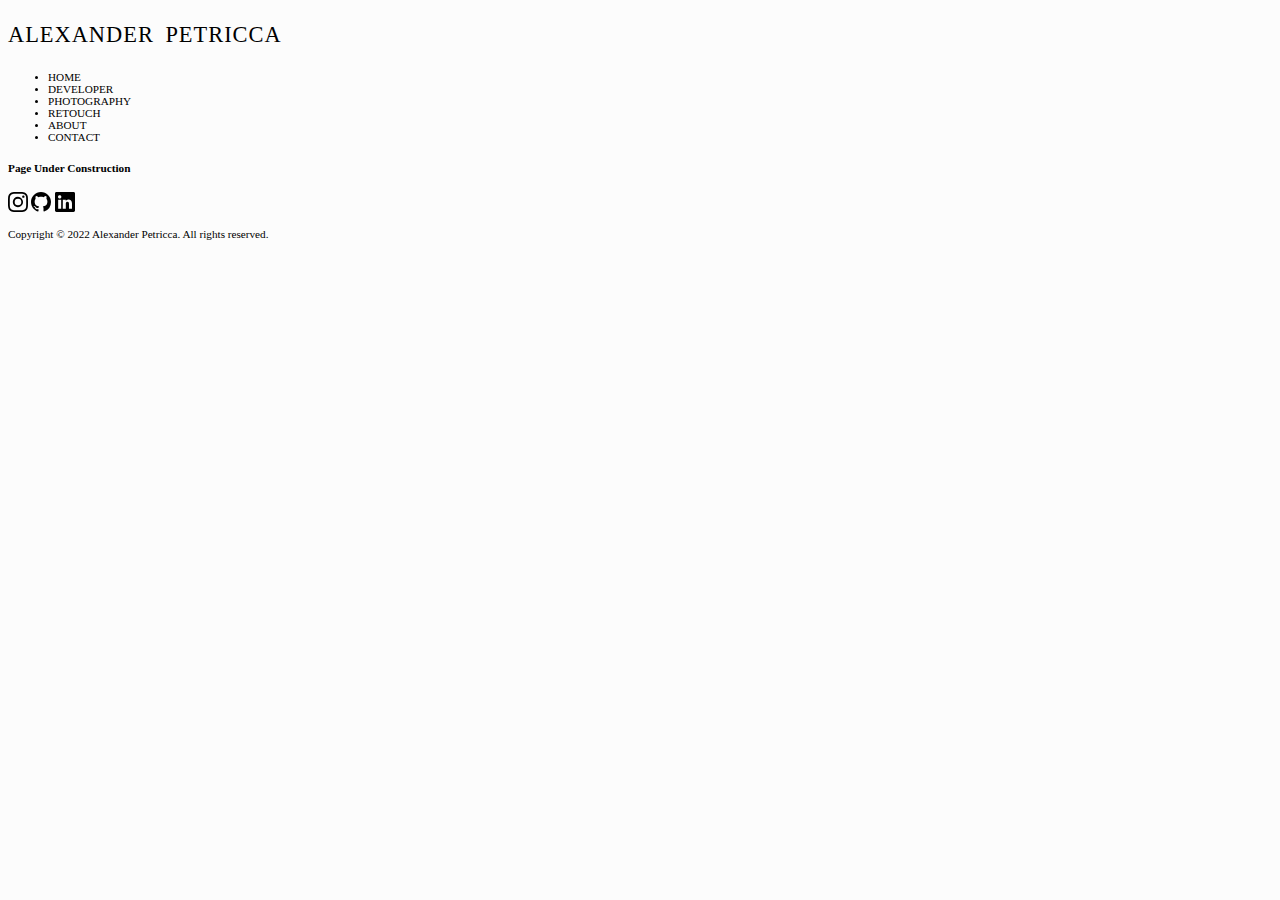
<file: contact.html>
<!doctype html>
<html lang="en">
  <head>
    <!-- Required meta tags -->
    <meta charset="utf-8">
    <meta name="viewport" content="width=device-width, initial-scale=1">

    <!-- Bootstrap CSS -->
    <link href="https://cdn.jsdelivr.net/npm/bootstrap@5.1.3/dist/css/bootstrap.min.css" rel="stylesheet" integrity="sha384-1BmE4kWBq78iYhFldvKuhfTAU6auU8tT94WrHftjDbrCEXSU1oBoqyl2QvZ6jIW3" crossorigin="anonymous">

    <!-- CSS -->
    <link href="css/style.css" rel="stylesheet">

    <title>Alexander Petricca</title>
  </head>
  <body>
    <div class="container">

      <header>
        <!-- site title -->
        <div class="row">
          <div class="col text-center mt-5">
            <p id="main-header"><a href="index.html">ALEXANDER PETRICCA</a></p>
          </div>
        </div>

        <!-- Navigation -->
        
        <ul class="nav justify-content-center mb-4">

          <li class="nav-item mx-2">
            <a class="nav-link active" aria-current="page" href="index.html">HOME</a>
          </li>

          <li class="nav-item mx-2">
            <a class="nav-link" href="developer.html">DEVELOPER</a>
          </li>

          <li class="nav-item mx-2">
            <a class="nav-link" href="photography.html">PHOTOGRAPHY</a>
          </li>

          <li class="nav-item mx-2">
            <a class="nav-link" href="retouch.html">RETOUCH</a>
          </li>
          
          <li class="nav-item mx-2">
            <a class="nav-link" href="about.html">ABOUT</a>
          </li>

          <li class="nav-item mx-2">
            <a class="nav-link" href="contact.html">CONTACT</a>
          </li>

        </ul>

      </header>

      <section>
        <div class="row">
            <div class="col my-4">
                <h5 class=text-center>Page Under Construction</h3>
            </div>
        </div>
            
        </div>
      </section>

      <footer>

        <!-- social -->
        <div class="row my-5">
          <div class="col text-center">

            <a href="https://www.instagram.com/alexanderpetricca/" target="_blank">
              <svg xmlns="http://www.w3.org/2000/svg" fill="currentColor" class="bi bi-instagram mx-2 social-icon" viewBox="0 0 16 16">
                <path d="M8 0C5.829 0 5.556.01 4.703.048 3.85.088 3.269.222 2.76.42a3.917 3.917 0 0 0-1.417.923A3.927 3.927 0 0 0 .42 2.76C.222 3.268.087 3.85.048 4.7.01 5.555 0 5.827 0 8.001c0 2.172.01 2.444.048 3.297.04.852.174 1.433.372 1.942.205.526.478.972.923 1.417.444.445.89.719 1.416.923.51.198 1.09.333 1.942.372C5.555 15.99 5.827 16 8 16s2.444-.01 3.298-.048c.851-.04 1.434-.174 1.943-.372a3.916 3.916 0 0 0 1.416-.923c.445-.445.718-.891.923-1.417.197-.509.332-1.09.372-1.942C15.99 10.445 16 10.173 16 8s-.01-2.445-.048-3.299c-.04-.851-.175-1.433-.372-1.941a3.926 3.926 0 0 0-.923-1.417A3.911 3.911 0 0 0 13.24.42c-.51-.198-1.092-.333-1.943-.372C10.443.01 10.172 0 7.998 0h.003zm-.717 1.442h.718c2.136 0 2.389.007 3.232.046.78.035 1.204.166 1.486.275.373.145.64.319.92.599.28.28.453.546.598.92.11.281.24.705.275 1.485.039.843.047 1.096.047 3.231s-.008 2.389-.047 3.232c-.035.78-.166 1.203-.275 1.485a2.47 2.47 0 0 1-.599.919c-.28.28-.546.453-.92.598-.28.11-.704.24-1.485.276-.843.038-1.096.047-3.232.047s-2.39-.009-3.233-.047c-.78-.036-1.203-.166-1.485-.276a2.478 2.478 0 0 1-.92-.598 2.48 2.48 0 0 1-.6-.92c-.109-.281-.24-.705-.275-1.485-.038-.843-.046-1.096-.046-3.233 0-2.136.008-2.388.046-3.231.036-.78.166-1.204.276-1.486.145-.373.319-.64.599-.92.28-.28.546-.453.92-.598.282-.11.705-.24 1.485-.276.738-.034 1.024-.044 2.515-.045v.002zm4.988 1.328a.96.96 0 1 0 0 1.92.96.96 0 0 0 0-1.92zm-4.27 1.122a4.109 4.109 0 1 0 0 8.217 4.109 4.109 0 0 0 0-8.217zm0 1.441a2.667 2.667 0 1 1 0 5.334 2.667 2.667 0 0 1 0-5.334z"/>
              </svg>
            </a>

            <a href="https://github.com/Petchalxande" target="_blank">
              <svg xmlns="http://www.w3.org/2000/svg" fill="currentColor" class="bi bi-github mx-2 social-icon" viewBox="0 0 16 16">
                <path d="M8 0C3.58 0 0 3.58 0 8c0 3.54 2.29 6.53 5.47 7.59.4.07.55-.17.55-.38 0-.19-.01-.82-.01-1.49-2.01.37-2.53-.49-2.69-.94-.09-.23-.48-.94-.82-1.13-.28-.15-.68-.52-.01-.53.63-.01 1.08.58 1.23.82.72 1.21 1.87.87 2.33.66.07-.52.28-.87.51-1.07-1.78-.2-3.64-.89-3.64-3.95 0-.87.31-1.59.82-2.15-.08-.2-.36-1.02.08-2.12 0 0 .67-.21 2.2.82.64-.18 1.32-.27 2-.27.68 0 1.36.09 2 .27 1.53-1.04 2.2-.82 2.2-.82.44 1.1.16 1.92.08 2.12.51.56.82 1.27.82 2.15 0 3.07-1.87 3.75-3.65 3.95.29.25.54.73.54 1.48 0 1.07-.01 1.93-.01 2.2 0 .21.15.46.55.38A8.012 8.012 0 0 0 16 8c0-4.42-3.58-8-8-8z"/>
              </svg>
            </a>

            <a href="https://www.linkedin.com/in/alexander-petricca-1a590396/" target="_blank">
              <svg xmlns="http://www.w3.org/2000/svg" fill="currentColor" class="bi bi-linkedin mx-2 social-icon" viewBox="0 0 16 16">
                <path d="M0 1.146C0 .513.526 0 1.175 0h13.65C15.474 0 16 .513 16 1.146v13.708c0 .633-.526 1.146-1.175 1.146H1.175C.526 16 0 15.487 0 14.854V1.146zm4.943 12.248V6.169H2.542v7.225h2.401zm-1.2-8.212c.837 0 1.358-.554 1.358-1.248-.015-.709-.52-1.248-1.342-1.248-.822 0-1.359.54-1.359 1.248 0 .694.521 1.248 1.327 1.248h.016zm4.908 8.212V9.359c0-.216.016-.432.08-.586.173-.431.568-.878 1.232-.878.869 0 1.216.662 1.216 1.634v3.865h2.401V9.25c0-2.22-1.184-3.252-2.764-3.252-1.274 0-1.845.7-2.165 1.193v.025h-.016a5.54 5.54 0 0 1 .016-.025V6.169h-2.4c.03.678 0 7.225 0 7.225h2.4z"/>
              </svg>
            </a>

          </div>
        </div>

        <!-- copyright -->
        <div class="row"> 
          <div class="col text-center" id="copyright">
            <p>Copyright © 2022 Alexander Petricca. All rights reserved.</p>
          </div>
        </div>
        
      </footer>

    </div>

    <script src="https://cdn.jsdelivr.net/npm/bootstrap@5.1.3/dist/js/bootstrap.bundle.min.js" integrity="sha384-ka7Sk0Gln4gmtz2MlQnikT1wXgYsOg+OMhuP+IlRH9sENBO0LRn5q+8nbTov4+1p" crossorigin="anonymous"></script>
  </body>
</html>
</file>
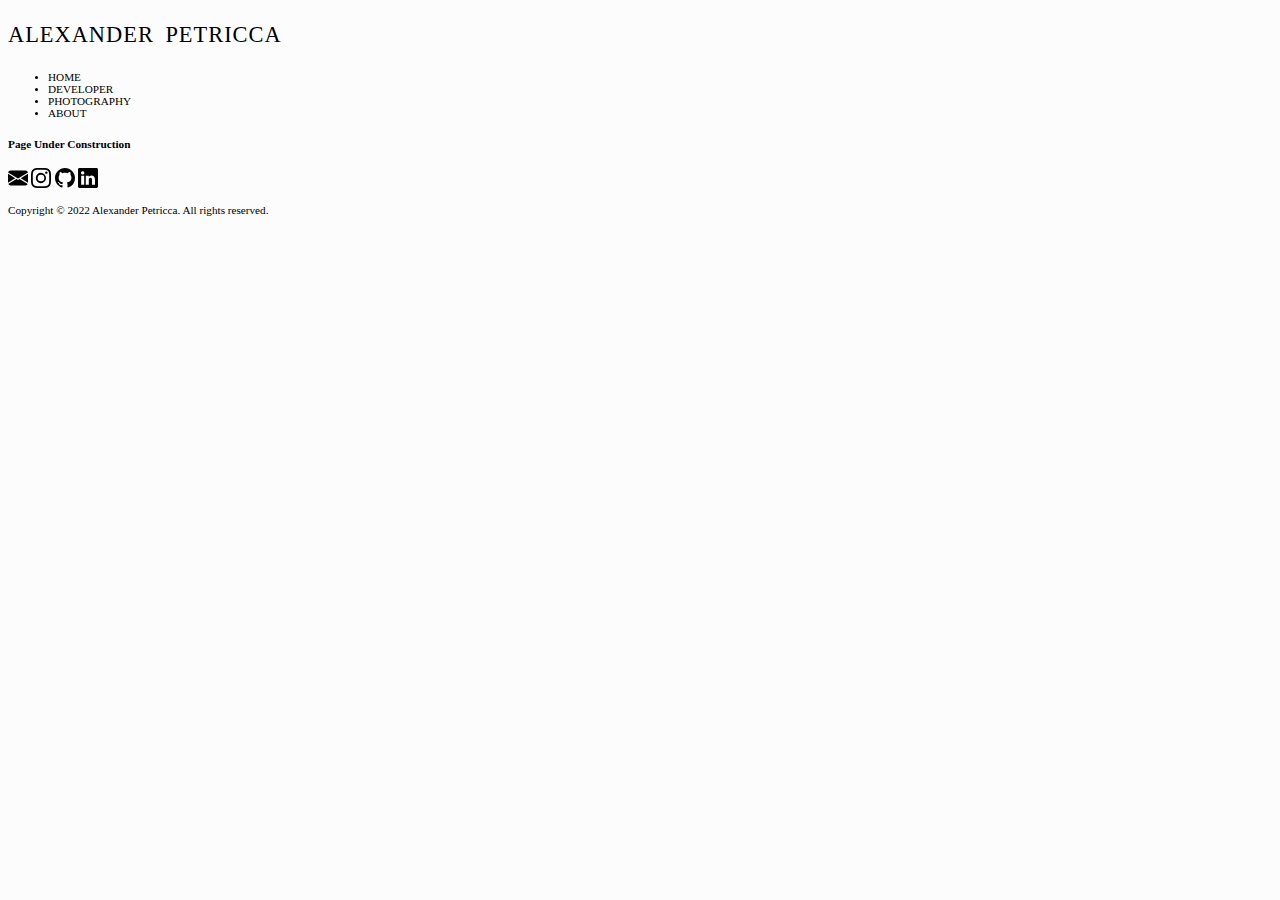
<file: developer.html>
<!doctype html>
<html lang="en">
  <head>
    <!-- Required meta tags -->
    <meta charset="utf-8">
    <meta name="viewport" content="width=device-width, initial-scale=1">

    <!-- Bootstrap CSS -->
    <link href="https://cdn.jsdelivr.net/npm/bootstrap@5.1.3/dist/css/bootstrap.min.css" rel="stylesheet" integrity="sha384-1BmE4kWBq78iYhFldvKuhfTAU6auU8tT94WrHftjDbrCEXSU1oBoqyl2QvZ6jIW3" crossorigin="anonymous">

    <!-- CSS -->
    <link href="css/style.css" rel="stylesheet">

    <!-- Font -->

    <link rel="preconnect" href="https://fonts.googleapis.com">
    <link rel="preconnect" href="https://fonts.gstatic.com" crossorigin>
    <link href="https://fonts.googleapis.com/css2?family=Quattrocento&family=Quattrocento+Sans&display=swap" rel="stylesheet">

    <!-- Global site tag (gtag.js) - Google Analytics -->
    <script async src="https://www.googletagmanager.com/gtag/js?id=G-HEYS068V62"></script>
    <script>
      window.dataLayer = window.dataLayer || [];
      function gtag(){dataLayer.push(arguments);}
      gtag('js', new Date());

      gtag('config', 'G-HEYS068V62');
    </script>

    <title>Alexander Petricca</title>
  </head>
  <body>
    <div class="container">

      <header>
        <!-- site title -->
        <div class="row">
          <div class="col text-center mt-5">
            <p id="main-header"><a href="index.html">ALEXANDER PETRICCA</a></p>
          </div>
        </div>

        <!-- Navigation -->
        
        <ul class="nav justify-content-center mb-4">

          <li class="nav-item mx-2">
            <a class="nav-link active" aria-current="page" href="index.html">HOME</a>
          </li>

          <li class="nav-item mx-2">
            <a class="nav-link" href="developer.html">DEVELOPER</a>
          </li>

          <li class="nav-item mx-2">
            <a class="nav-link" href="photography.html">PHOTOGRAPHY</a>
          </li>

          <li class="nav-item mx-2">
            <a class="nav-link" href="about.html">ABOUT</a>
          </li>

        </ul>

      </header>

      <section>
        <div class="row">
            <div class="col my-4">
                <h5 class=text-center>Page Under Construction</h3>
            </div>
        </div>
            
        </div>
      </section>

      <footer>

        <!-- social -->
        <div class="row my-5">
          <div class="col text-center">

            <a href="mailto:alexander@petricca.co.uk" target="_blank">
              <svg xmlns="http://www.w3.org/2000/svg" fill="currentColor" class="bi bi-envelope-fill mx-2 social-icon" viewBox="0 0 16 16">
                <path d="M.05 3.555A2 2 0 0 1 2 2h12a2 2 0 0 1 1.95 1.555L8 8.414.05 3.555ZM0 4.697v7.104l5.803-3.558L0 4.697ZM6.761 8.83l-6.57 4.027A2 2 0 0 0 2 14h12a2 2 0 0 0 1.808-1.144l-6.57-4.027L8 9.586l-1.239-.757Zm3.436-.586L16 11.801V4.697l-5.803 3.546Z"/>
              </svg>
            </a>

            <a href="https://www.instagram.com/alexanderpetricca/" target="_blank">
              <svg xmlns="http://www.w3.org/2000/svg" fill="currentColor" class="bi bi-instagram mx-2 social-icon" viewBox="0 0 16 16">
                <path d="M8 0C5.829 0 5.556.01 4.703.048 3.85.088 3.269.222 2.76.42a3.917 3.917 0 0 0-1.417.923A3.927 3.927 0 0 0 .42 2.76C.222 3.268.087 3.85.048 4.7.01 5.555 0 5.827 0 8.001c0 2.172.01 2.444.048 3.297.04.852.174 1.433.372 1.942.205.526.478.972.923 1.417.444.445.89.719 1.416.923.51.198 1.09.333 1.942.372C5.555 15.99 5.827 16 8 16s2.444-.01 3.298-.048c.851-.04 1.434-.174 1.943-.372a3.916 3.916 0 0 0 1.416-.923c.445-.445.718-.891.923-1.417.197-.509.332-1.09.372-1.942C15.99 10.445 16 10.173 16 8s-.01-2.445-.048-3.299c-.04-.851-.175-1.433-.372-1.941a3.926 3.926 0 0 0-.923-1.417A3.911 3.911 0 0 0 13.24.42c-.51-.198-1.092-.333-1.943-.372C10.443.01 10.172 0 7.998 0h.003zm-.717 1.442h.718c2.136 0 2.389.007 3.232.046.78.035 1.204.166 1.486.275.373.145.64.319.92.599.28.28.453.546.598.92.11.281.24.705.275 1.485.039.843.047 1.096.047 3.231s-.008 2.389-.047 3.232c-.035.78-.166 1.203-.275 1.485a2.47 2.47 0 0 1-.599.919c-.28.28-.546.453-.92.598-.28.11-.704.24-1.485.276-.843.038-1.096.047-3.232.047s-2.39-.009-3.233-.047c-.78-.036-1.203-.166-1.485-.276a2.478 2.478 0 0 1-.92-.598 2.48 2.48 0 0 1-.6-.92c-.109-.281-.24-.705-.275-1.485-.038-.843-.046-1.096-.046-3.233 0-2.136.008-2.388.046-3.231.036-.78.166-1.204.276-1.486.145-.373.319-.64.599-.92.28-.28.546-.453.92-.598.282-.11.705-.24 1.485-.276.738-.034 1.024-.044 2.515-.045v.002zm4.988 1.328a.96.96 0 1 0 0 1.92.96.96 0 0 0 0-1.92zm-4.27 1.122a4.109 4.109 0 1 0 0 8.217 4.109 4.109 0 0 0 0-8.217zm0 1.441a2.667 2.667 0 1 1 0 5.334 2.667 2.667 0 0 1 0-5.334z"/>
              </svg>
            </a>

            <a href="https://github.com/Petchalxande" target="_blank">
              <svg xmlns="http://www.w3.org/2000/svg" fill="currentColor" class="bi bi-github mx-2 social-icon" viewBox="0 0 16 16">
                <path d="M8 0C3.58 0 0 3.58 0 8c0 3.54 2.29 6.53 5.47 7.59.4.07.55-.17.55-.38 0-.19-.01-.82-.01-1.49-2.01.37-2.53-.49-2.69-.94-.09-.23-.48-.94-.82-1.13-.28-.15-.68-.52-.01-.53.63-.01 1.08.58 1.23.82.72 1.21 1.87.87 2.33.66.07-.52.28-.87.51-1.07-1.78-.2-3.64-.89-3.64-3.95 0-.87.31-1.59.82-2.15-.08-.2-.36-1.02.08-2.12 0 0 .67-.21 2.2.82.64-.18 1.32-.27 2-.27.68 0 1.36.09 2 .27 1.53-1.04 2.2-.82 2.2-.82.44 1.1.16 1.92.08 2.12.51.56.82 1.27.82 2.15 0 3.07-1.87 3.75-3.65 3.95.29.25.54.73.54 1.48 0 1.07-.01 1.93-.01 2.2 0 .21.15.46.55.38A8.012 8.012 0 0 0 16 8c0-4.42-3.58-8-8-8z"/>
              </svg>
            </a>

            <a href="https://www.linkedin.com/in/alexander-petricca-1a590396/" target="_blank">
              <svg xmlns="http://www.w3.org/2000/svg" fill="currentColor" class="bi bi-linkedin mx-2 social-icon" viewBox="0 0 16 16">
                <path d="M0 1.146C0 .513.526 0 1.175 0h13.65C15.474 0 16 .513 16 1.146v13.708c0 .633-.526 1.146-1.175 1.146H1.175C.526 16 0 15.487 0 14.854V1.146zm4.943 12.248V6.169H2.542v7.225h2.401zm-1.2-8.212c.837 0 1.358-.554 1.358-1.248-.015-.709-.52-1.248-1.342-1.248-.822 0-1.359.54-1.359 1.248 0 .694.521 1.248 1.327 1.248h.016zm4.908 8.212V9.359c0-.216.016-.432.08-.586.173-.431.568-.878 1.232-.878.869 0 1.216.662 1.216 1.634v3.865h2.401V9.25c0-2.22-1.184-3.252-2.764-3.252-1.274 0-1.845.7-2.165 1.193v.025h-.016a5.54 5.54 0 0 1 .016-.025V6.169h-2.4c.03.678 0 7.225 0 7.225h2.4z"/>
              </svg>
            </a>

          </div>
        </div>

        <!-- copyright -->
        <div class="row"> 
          <div class="col text-center" id="copyright">
            <p>Copyright © 2022 Alexander Petricca. All rights reserved.</p>
          </div>
        </div>
        
      </footer>

    </div>

    <script src="https://cdn.jsdelivr.net/npm/bootstrap@5.1.3/dist/js/bootstrap.bundle.min.js" integrity="sha384-ka7Sk0Gln4gmtz2MlQnikT1wXgYsOg+OMhuP+IlRH9sENBO0LRn5q+8nbTov4+1p" crossorigin="anonymous"></script>
  </body>
</html>
</file>
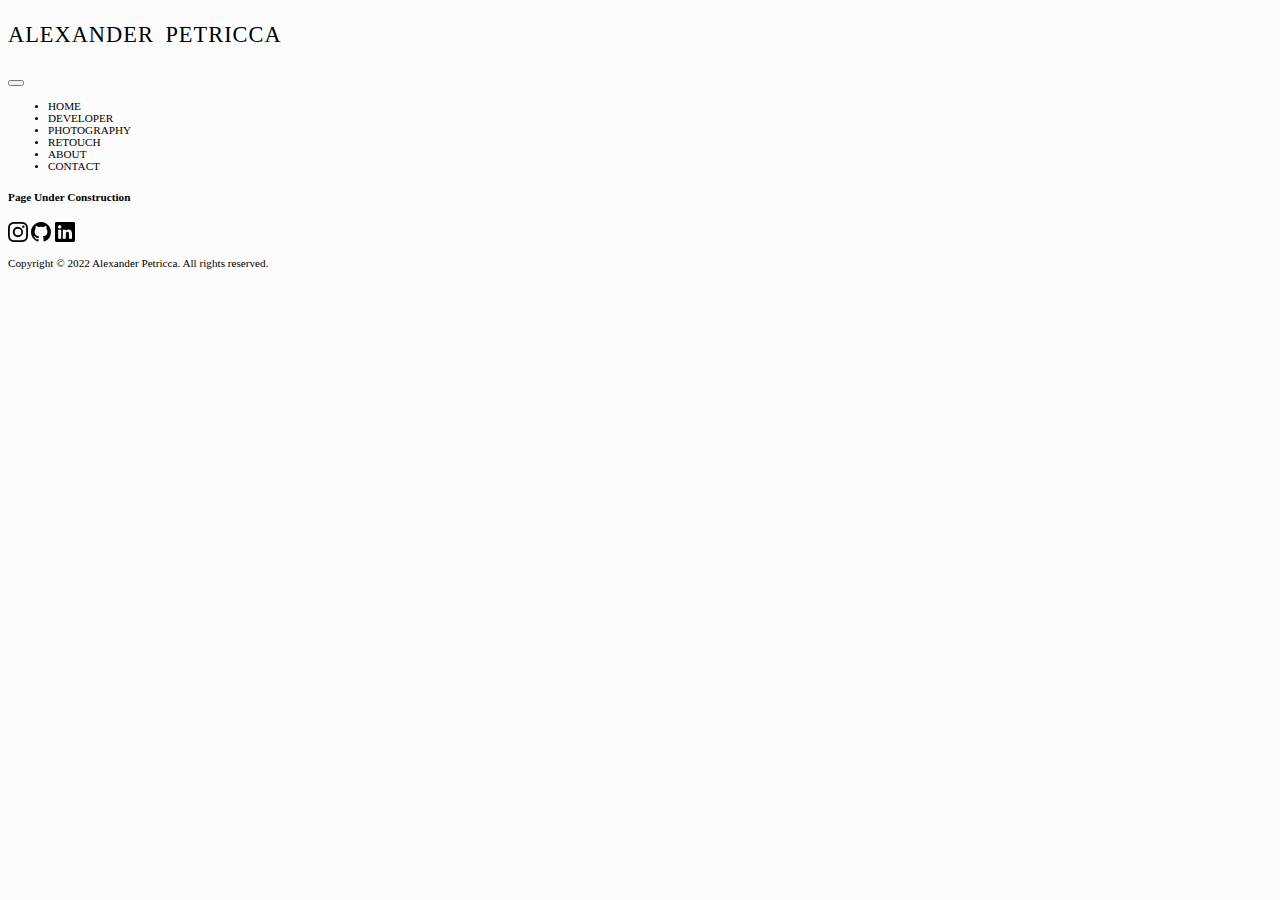
<file: photography.html>
<!doctype html>
<html lang="en">
  <head>
    <!-- Required meta tags -->
    <meta charset="utf-8">
    <meta name="viewport" content="width=device-width, initial-scale=1">

    <!-- Bootstrap CSS -->
    <link href="https://cdn.jsdelivr.net/npm/bootstrap@5.1.3/dist/css/bootstrap.min.css" rel="stylesheet" integrity="sha384-1BmE4kWBq78iYhFldvKuhfTAU6auU8tT94WrHftjDbrCEXSU1oBoqyl2QvZ6jIW3" crossorigin="anonymous">

    <!-- CSS -->
    <link href="css/style.css" rel="stylesheet">

    <title>Alexander Petricca</title>
  </head>
  <body>
    <div class="container">

      <header>
        <!-- site title -->
        <div class="row">
          <div class="col text-center mt-5">
            <p id="main-header">ALEXANDER PETRICCA</p>
          </div>
        </div>

        <!-- Navigation -->
        <nav class="navbar navbar-expand-lg navbar-light pt-3 mb-5">
          <div class="container-fluid">
            <button class="navbar-toggler" type="button" data-bs-toggle="collapse" data-bs-target="#navbarSupportedContent" aria-controls="navbarSupportedContent" aria-expanded="false" aria-label="Toggle navigation">
              <span class="navbar-toggler-icon"></span>
            </button>

            <div class="collapse navbar-collapse" id="navbarSupportedContent">
              <ul class="navbar-nav navbar-center mb-2 mb-lg-0">

                <li class="nav-item mx-2">
                  <a class="nav-link" aria-current="page" href="index.html">HOME</a>
                </li>

                <li class="nav-item mx-2">
                  <a class="nav-link" href="developer.html">DEVELOPER</a>
                </li>

                <li class="nav-item mx-2">
                  <a class="nav-link active" href="photography.html">PHOTOGRAPHY</a>
                </li>

                <li class="nav-item mx-2">
                  <a class="nav-link" href="retouch.html">RETOUCH</a>
                </li>
                
                <li class="nav-item mx-2">
                  <a class="nav-link" href="about.html">ABOUT</a>
                </li>

                <li class="nav-item mx-2">
                  <a class="nav-link" href="contact.html">CONTACT</a>
                </li>

              </ul>
            </div>
          </div>
        </nav>

      </header>

      <section>
        <div class="row">
            <div class="col">
                <h5 class=text-center>Page Under Construction</h3>
            </div>
        </div>
            
        </div>
      </section>

      <footer>

        <!-- social -->
        <div class="row my-5">
          <div class="col text-center">

            <a href="https://www.instagram.com/alexanderpetricca/" target="_blank">
              <svg xmlns="http://www.w3.org/2000/svg" fill="currentColor" class="bi bi-instagram mx-2 social-icon" viewBox="0 0 16 16">
                <path d="M8 0C5.829 0 5.556.01 4.703.048 3.85.088 3.269.222 2.76.42a3.917 3.917 0 0 0-1.417.923A3.927 3.927 0 0 0 .42 2.76C.222 3.268.087 3.85.048 4.7.01 5.555 0 5.827 0 8.001c0 2.172.01 2.444.048 3.297.04.852.174 1.433.372 1.942.205.526.478.972.923 1.417.444.445.89.719 1.416.923.51.198 1.09.333 1.942.372C5.555 15.99 5.827 16 8 16s2.444-.01 3.298-.048c.851-.04 1.434-.174 1.943-.372a3.916 3.916 0 0 0 1.416-.923c.445-.445.718-.891.923-1.417.197-.509.332-1.09.372-1.942C15.99 10.445 16 10.173 16 8s-.01-2.445-.048-3.299c-.04-.851-.175-1.433-.372-1.941a3.926 3.926 0 0 0-.923-1.417A3.911 3.911 0 0 0 13.24.42c-.51-.198-1.092-.333-1.943-.372C10.443.01 10.172 0 7.998 0h.003zm-.717 1.442h.718c2.136 0 2.389.007 3.232.046.78.035 1.204.166 1.486.275.373.145.64.319.92.599.28.28.453.546.598.92.11.281.24.705.275 1.485.039.843.047 1.096.047 3.231s-.008 2.389-.047 3.232c-.035.78-.166 1.203-.275 1.485a2.47 2.47 0 0 1-.599.919c-.28.28-.546.453-.92.598-.28.11-.704.24-1.485.276-.843.038-1.096.047-3.232.047s-2.39-.009-3.233-.047c-.78-.036-1.203-.166-1.485-.276a2.478 2.478 0 0 1-.92-.598 2.48 2.48 0 0 1-.6-.92c-.109-.281-.24-.705-.275-1.485-.038-.843-.046-1.096-.046-3.233 0-2.136.008-2.388.046-3.231.036-.78.166-1.204.276-1.486.145-.373.319-.64.599-.92.28-.28.546-.453.92-.598.282-.11.705-.24 1.485-.276.738-.034 1.024-.044 2.515-.045v.002zm4.988 1.328a.96.96 0 1 0 0 1.92.96.96 0 0 0 0-1.92zm-4.27 1.122a4.109 4.109 0 1 0 0 8.217 4.109 4.109 0 0 0 0-8.217zm0 1.441a2.667 2.667 0 1 1 0 5.334 2.667 2.667 0 0 1 0-5.334z"/>
              </svg>
            </a>

            <a href="https://github.com/Petchalxande" target="_blank">
              <svg xmlns="http://www.w3.org/2000/svg" fill="currentColor" class="bi bi-github mx-2 social-icon" viewBox="0 0 16 16">
                <path d="M8 0C3.58 0 0 3.58 0 8c0 3.54 2.29 6.53 5.47 7.59.4.07.55-.17.55-.38 0-.19-.01-.82-.01-1.49-2.01.37-2.53-.49-2.69-.94-.09-.23-.48-.94-.82-1.13-.28-.15-.68-.52-.01-.53.63-.01 1.08.58 1.23.82.72 1.21 1.87.87 2.33.66.07-.52.28-.87.51-1.07-1.78-.2-3.64-.89-3.64-3.95 0-.87.31-1.59.82-2.15-.08-.2-.36-1.02.08-2.12 0 0 .67-.21 2.2.82.64-.18 1.32-.27 2-.27.68 0 1.36.09 2 .27 1.53-1.04 2.2-.82 2.2-.82.44 1.1.16 1.92.08 2.12.51.56.82 1.27.82 2.15 0 3.07-1.87 3.75-3.65 3.95.29.25.54.73.54 1.48 0 1.07-.01 1.93-.01 2.2 0 .21.15.46.55.38A8.012 8.012 0 0 0 16 8c0-4.42-3.58-8-8-8z"/>
              </svg>
            </a>

            <a href="https://www.linkedin.com/in/alexander-petricca-1a590396/" target="_blank">
              <svg xmlns="http://www.w3.org/2000/svg" fill="currentColor" class="bi bi-linkedin mx-2 social-icon" viewBox="0 0 16 16">
                <path d="M0 1.146C0 .513.526 0 1.175 0h13.65C15.474 0 16 .513 16 1.146v13.708c0 .633-.526 1.146-1.175 1.146H1.175C.526 16 0 15.487 0 14.854V1.146zm4.943 12.248V6.169H2.542v7.225h2.401zm-1.2-8.212c.837 0 1.358-.554 1.358-1.248-.015-.709-.52-1.248-1.342-1.248-.822 0-1.359.54-1.359 1.248 0 .694.521 1.248 1.327 1.248h.016zm4.908 8.212V9.359c0-.216.016-.432.08-.586.173-.431.568-.878 1.232-.878.869 0 1.216.662 1.216 1.634v3.865h2.401V9.25c0-2.22-1.184-3.252-2.764-3.252-1.274 0-1.845.7-2.165 1.193v.025h-.016a5.54 5.54 0 0 1 .016-.025V6.169h-2.4c.03.678 0 7.225 0 7.225h2.4z"/>
              </svg>
            </a>

          </div>
        </div>

        <!-- copyright -->
        <div class="row"> 
          <div class="col text-center" id="copyright">
            <p>Copyright © 2022 Alexander Petricca. All rights reserved.</p>
          </div>
        </div>
        
      </footer>

    </div>

    <script src="https://cdn.jsdelivr.net/npm/bootstrap@5.1.3/dist/js/bootstrap.bundle.min.js" integrity="sha384-ka7Sk0Gln4gmtz2MlQnikT1wXgYsOg+OMhuP+IlRH9sENBO0LRn5q+8nbTov4+1p" crossorigin="anonymous"></script>
  </body>
</html>
</file>
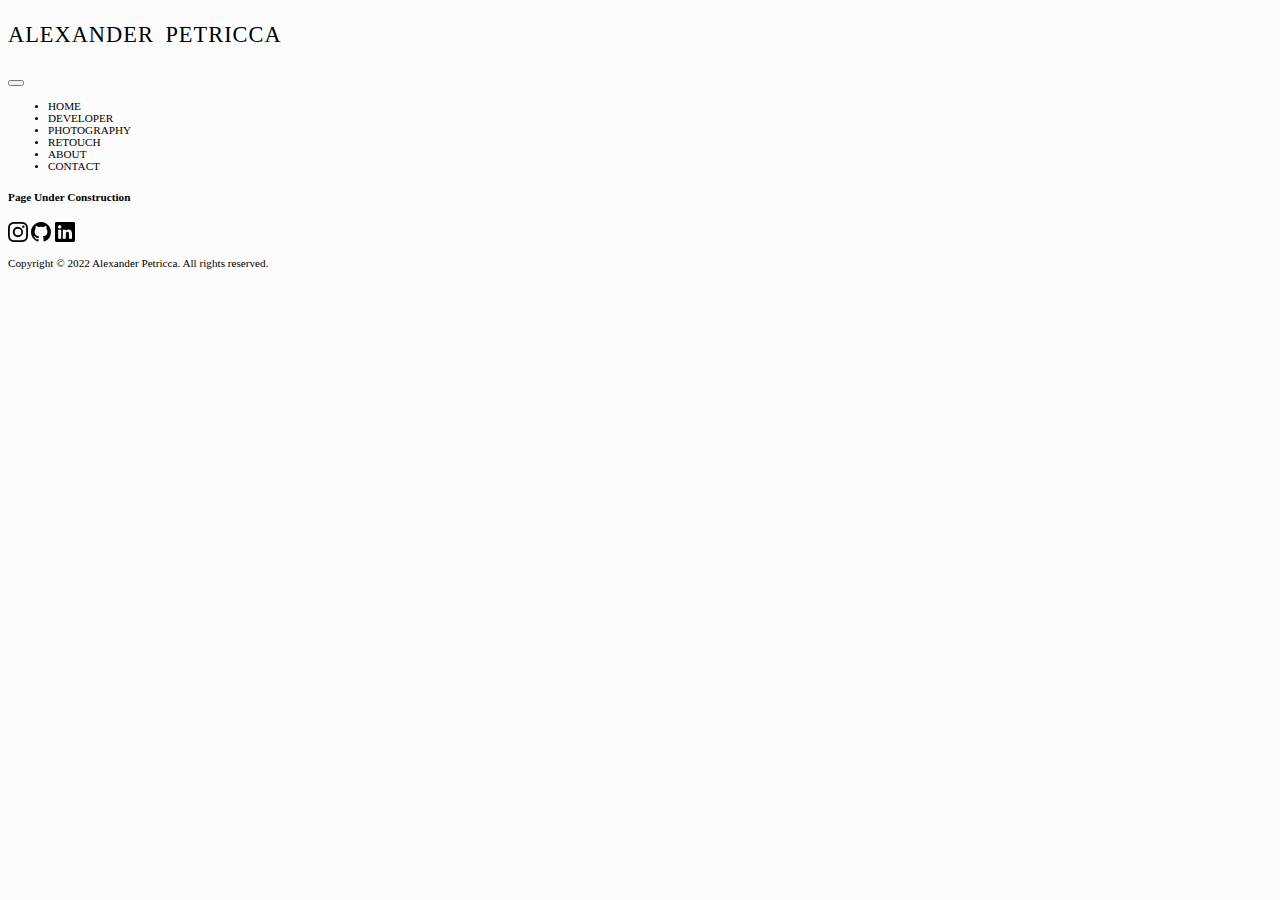
<file: retouch.html>
<!doctype html>
<html lang="en">
  <head>
    <!-- Required meta tags -->
    <meta charset="utf-8">
    <meta name="viewport" content="width=device-width, initial-scale=1">

    <!-- Bootstrap CSS -->
    <link href="https://cdn.jsdelivr.net/npm/bootstrap@5.1.3/dist/css/bootstrap.min.css" rel="stylesheet" integrity="sha384-1BmE4kWBq78iYhFldvKuhfTAU6auU8tT94WrHftjDbrCEXSU1oBoqyl2QvZ6jIW3" crossorigin="anonymous">

    <!-- CSS -->
    <link href="css/style.css" rel="stylesheet">

    <title>Hello, world!</title>
  </head>
  <body>
    <div class="container">

      <header>
        <!-- site title -->
        <div class="row">
          <div class="col text-center mt-5">
            <p id="main-header">ALEXANDER PETRICCA</p>
          </div>
        </div>

        <!-- Navigation -->
        <nav class="navbar navbar-expand-lg navbar-light pt-3 mb-5">
          <div class="container-fluid">
            <button class="navbar-toggler" type="button" data-bs-toggle="collapse" data-bs-target="#navbarSupportedContent" aria-controls="navbarSupportedContent" aria-expanded="false" aria-label="Toggle navigation">
              <span class="navbar-toggler-icon"></span>
            </button>

            <div class="collapse navbar-collapse" id="navbarSupportedContent">
              <ul class="navbar-nav navbar-center mb-2 mb-lg-0">

                <li class="nav-item mx-2">
                  <a class="nav-link" aria-current="page" href="index.html">HOME</a>
                </li>

                <li class="nav-item mx-2">
                  <a class="nav-link" href="developer.html">DEVELOPER</a>
                </li>

                <li class="nav-item mx-2">
                  <a class="nav-link" href="photography.html">PHOTOGRAPHY</a>
                </li>

                <li class="nav-item mx-2">
                  <a class="nav-link active" href="retouch.html">RETOUCH</a>
                </li>
                
                <li class="nav-item mx-2">
                  <a class="nav-link" href="about.html">ABOUT</a>
                </li>

                <li class="nav-item mx-2">
                  <a class="nav-link" href="contact.html">CONTACT</a>
                </li>

              </ul>
            </div>
          </div>
        </nav>

      </header>

      <section>
        <div class="row">
            <div class="col">
                <h5 class=text-center>Page Under Construction</h3>
            </div>
        </div>
            
        </div>
      </section>

      <footer>

        <!-- social -->
        <div class="row my-5">
          <div class="col text-center">

            <a href="https://www.instagram.com/alexanderpetricca/" target="_blank">
              <svg xmlns="http://www.w3.org/2000/svg" fill="currentColor" class="bi bi-instagram mx-2 social-icon" viewBox="0 0 16 16">
                <path d="M8 0C5.829 0 5.556.01 4.703.048 3.85.088 3.269.222 2.76.42a3.917 3.917 0 0 0-1.417.923A3.927 3.927 0 0 0 .42 2.76C.222 3.268.087 3.85.048 4.7.01 5.555 0 5.827 0 8.001c0 2.172.01 2.444.048 3.297.04.852.174 1.433.372 1.942.205.526.478.972.923 1.417.444.445.89.719 1.416.923.51.198 1.09.333 1.942.372C5.555 15.99 5.827 16 8 16s2.444-.01 3.298-.048c.851-.04 1.434-.174 1.943-.372a3.916 3.916 0 0 0 1.416-.923c.445-.445.718-.891.923-1.417.197-.509.332-1.09.372-1.942C15.99 10.445 16 10.173 16 8s-.01-2.445-.048-3.299c-.04-.851-.175-1.433-.372-1.941a3.926 3.926 0 0 0-.923-1.417A3.911 3.911 0 0 0 13.24.42c-.51-.198-1.092-.333-1.943-.372C10.443.01 10.172 0 7.998 0h.003zm-.717 1.442h.718c2.136 0 2.389.007 3.232.046.78.035 1.204.166 1.486.275.373.145.64.319.92.599.28.28.453.546.598.92.11.281.24.705.275 1.485.039.843.047 1.096.047 3.231s-.008 2.389-.047 3.232c-.035.78-.166 1.203-.275 1.485a2.47 2.47 0 0 1-.599.919c-.28.28-.546.453-.92.598-.28.11-.704.24-1.485.276-.843.038-1.096.047-3.232.047s-2.39-.009-3.233-.047c-.78-.036-1.203-.166-1.485-.276a2.478 2.478 0 0 1-.92-.598 2.48 2.48 0 0 1-.6-.92c-.109-.281-.24-.705-.275-1.485-.038-.843-.046-1.096-.046-3.233 0-2.136.008-2.388.046-3.231.036-.78.166-1.204.276-1.486.145-.373.319-.64.599-.92.28-.28.546-.453.92-.598.282-.11.705-.24 1.485-.276.738-.034 1.024-.044 2.515-.045v.002zm4.988 1.328a.96.96 0 1 0 0 1.92.96.96 0 0 0 0-1.92zm-4.27 1.122a4.109 4.109 0 1 0 0 8.217 4.109 4.109 0 0 0 0-8.217zm0 1.441a2.667 2.667 0 1 1 0 5.334 2.667 2.667 0 0 1 0-5.334z"/>
              </svg>
            </a>

            <a href="https://github.com/Petchalxande" target="_blank">
              <svg xmlns="http://www.w3.org/2000/svg" fill="currentColor" class="bi bi-github mx-2 social-icon" viewBox="0 0 16 16">
                <path d="M8 0C3.58 0 0 3.58 0 8c0 3.54 2.29 6.53 5.47 7.59.4.07.55-.17.55-.38 0-.19-.01-.82-.01-1.49-2.01.37-2.53-.49-2.69-.94-.09-.23-.48-.94-.82-1.13-.28-.15-.68-.52-.01-.53.63-.01 1.08.58 1.23.82.72 1.21 1.87.87 2.33.66.07-.52.28-.87.51-1.07-1.78-.2-3.64-.89-3.64-3.95 0-.87.31-1.59.82-2.15-.08-.2-.36-1.02.08-2.12 0 0 .67-.21 2.2.82.64-.18 1.32-.27 2-.27.68 0 1.36.09 2 .27 1.53-1.04 2.2-.82 2.2-.82.44 1.1.16 1.92.08 2.12.51.56.82 1.27.82 2.15 0 3.07-1.87 3.75-3.65 3.95.29.25.54.73.54 1.48 0 1.07-.01 1.93-.01 2.2 0 .21.15.46.55.38A8.012 8.012 0 0 0 16 8c0-4.42-3.58-8-8-8z"/>
              </svg>
            </a>

            <a href="https://www.linkedin.com/in/alexander-petricca-1a590396/" target="_blank">
              <svg xmlns="http://www.w3.org/2000/svg" fill="currentColor" class="bi bi-linkedin mx-2 social-icon" viewBox="0 0 16 16">
                <path d="M0 1.146C0 .513.526 0 1.175 0h13.65C15.474 0 16 .513 16 1.146v13.708c0 .633-.526 1.146-1.175 1.146H1.175C.526 16 0 15.487 0 14.854V1.146zm4.943 12.248V6.169H2.542v7.225h2.401zm-1.2-8.212c.837 0 1.358-.554 1.358-1.248-.015-.709-.52-1.248-1.342-1.248-.822 0-1.359.54-1.359 1.248 0 .694.521 1.248 1.327 1.248h.016zm4.908 8.212V9.359c0-.216.016-.432.08-.586.173-.431.568-.878 1.232-.878.869 0 1.216.662 1.216 1.634v3.865h2.401V9.25c0-2.22-1.184-3.252-2.764-3.252-1.274 0-1.845.7-2.165 1.193v.025h-.016a5.54 5.54 0 0 1 .016-.025V6.169h-2.4c.03.678 0 7.225 0 7.225h2.4z"/>
              </svg>
            </a>

          </div>
        </div>

        <!-- copyright -->
        <div class="row"> 
          <div class="col text-center" id="copyright">
            <p>Copyright © 2022 Alexander Petricca. All rights reserved.</p>
          </div>
        </div>
        
      </footer>

    </div>

    <script src="https://cdn.jsdelivr.net/npm/bootstrap@5.1.3/dist/js/bootstrap.bundle.min.js" integrity="sha384-ka7Sk0Gln4gmtz2MlQnikT1wXgYsOg+OMhuP+IlRH9sENBO0LRn5q+8nbTov4+1p" crossorigin="anonymous"></script>
  </body>
</html>
</file>
<file: css/style.css>
body {
    background-color: #fcfcfc;
    font-family: 'Crimson Pro', serif;
    font-size: 0.85rem;
}

a {
    color: black;
    text-decoration: none;
}

a:hover {
    color: grey;
  }

.nav-link {
    color: black;
    text-decoration: none;
    font-size: 0.7rem;
}

.nav-link:hover {
    color: grey;
}

#main-header {
    font-size: 1.4rem;
    letter-spacing: 1px;
    word-spacing: 5px;
}

.nav-item {
    font-size: 0.6rem;
}

.social-icon {
    width: 1.25rem;
    height: 1.25rem;
}

#copyright {
    font-size: 0.7rem;
}

.home-page-image {
    max-height: 650px;
    max-width: auto;
}
</file>
